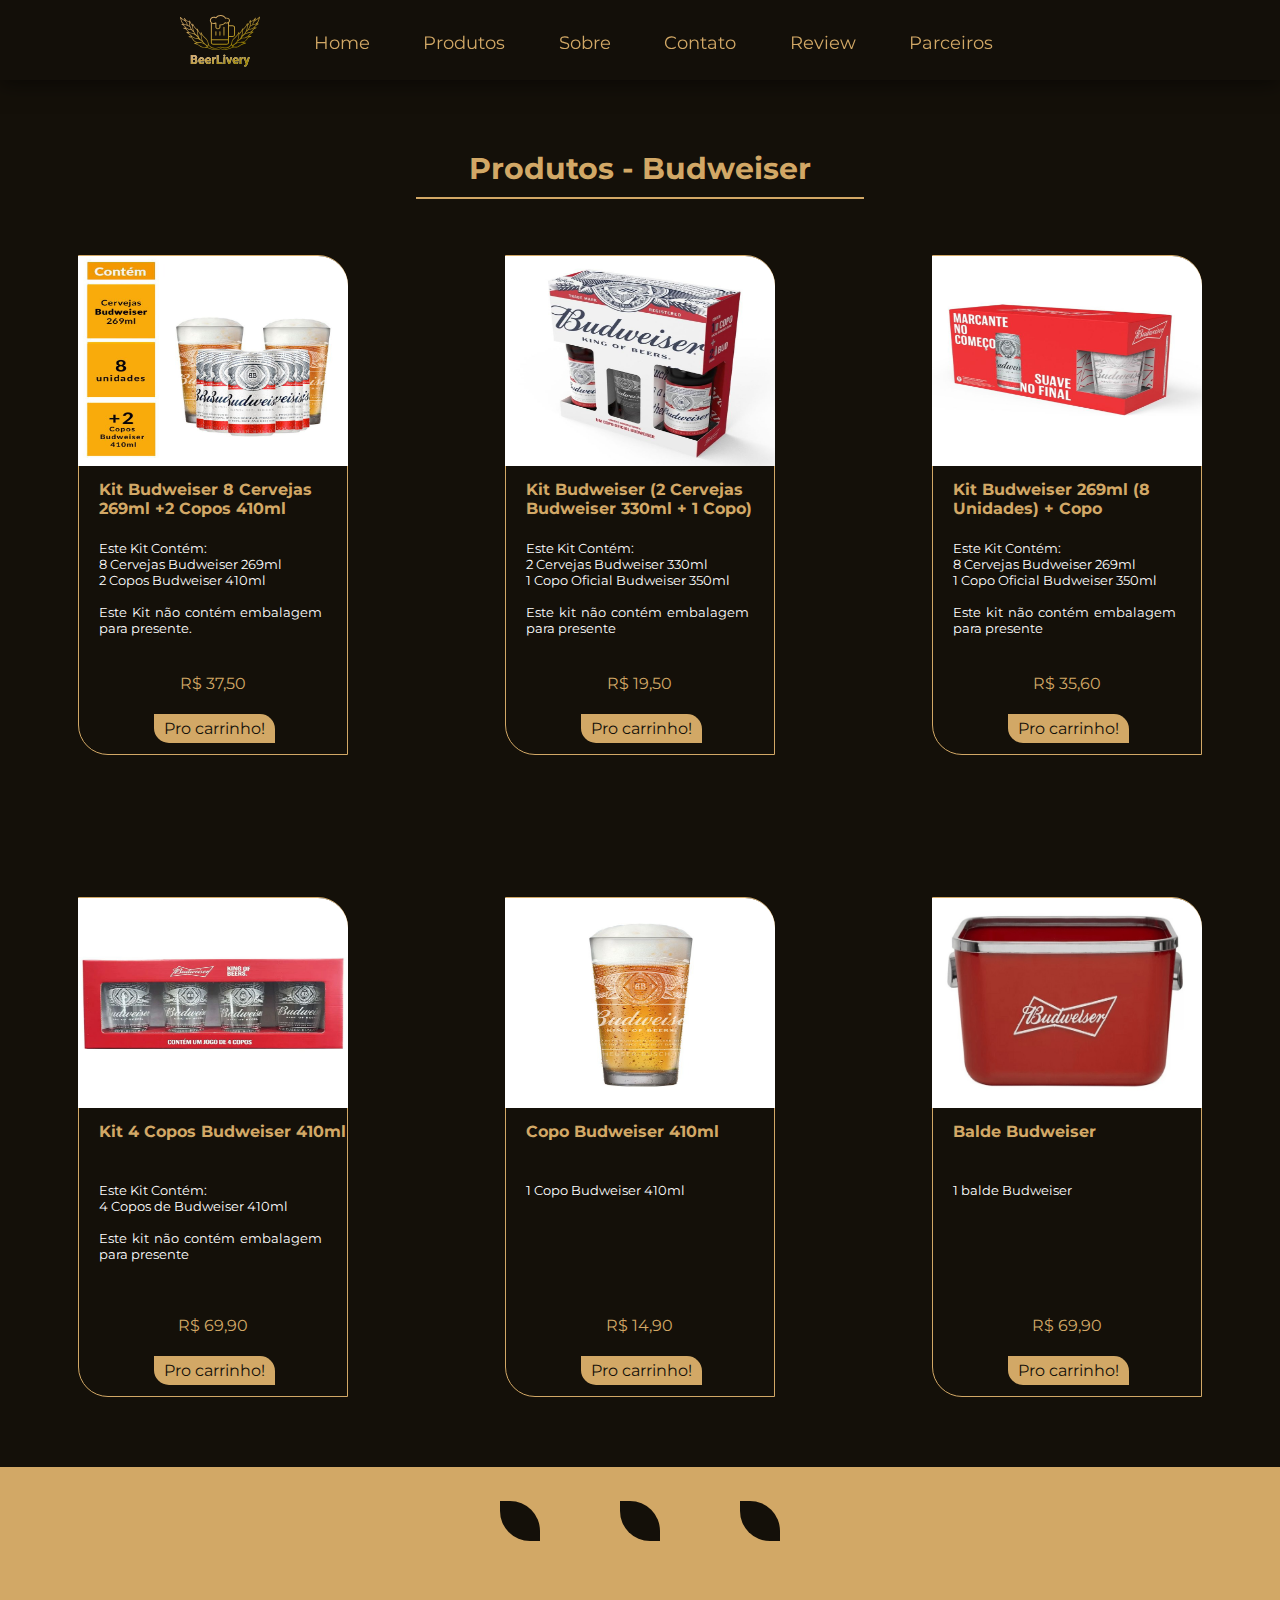
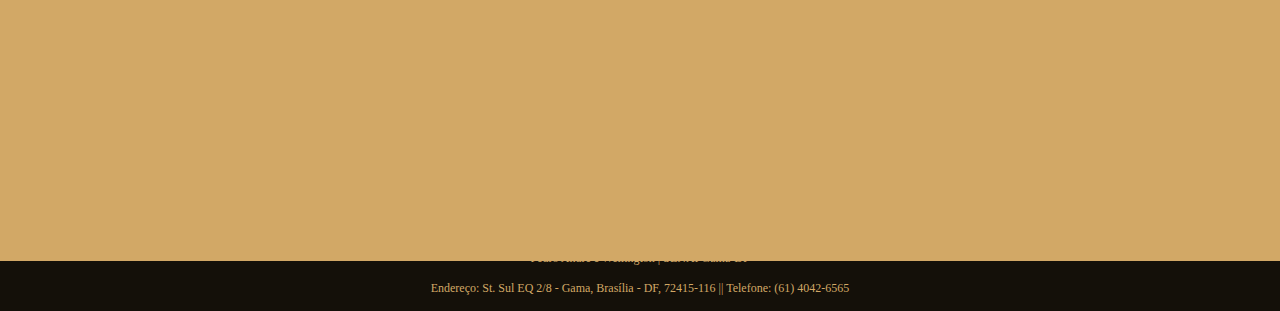
<file: pages/budweiser.html>
<!DOCTYPE html>
<html lang="en">

<head>
    <meta charset="UTF-8">
    <meta http-equiv="X-UA-Compatible" content="IE=edge">
    <meta name="viewport" content="width=device-width, initial-scale=1.0">
    <title>Produtos - Budweiser</title>

    <!--Link de icons-->
    <link rel="stylesheet" href="https://unicons.iconscout.com/release/v4.0.0/css/line.css">

    <!--CSS-->
    <link rel="stylesheet" href="css/style-pages.css">


    <link rel="stylesheet" href="https://unpkg.com/swiper/swiper-bundle.min.css" />

</head>

<!-- SCRIPT DA BARRA DE NAVEGAÇÃO -->
<script type="text/javascript" src="js/jquery.js"></script>
<script type="text/javascript">
    $(document).ready(function () {
        $(".nav-list li ul").hide();
        $(".nav-list li").hover(
            function () { $(this).children("ul").show(); },
            function () { $(this).children("ul").hide(); }
        );
    });
</script>

<body link="#D2A866" vlink="#D2A866" alink="#D2A866">

    <!--Navbar-->
    <header class="header">
        <div class="header-container">
            <ul class="nav-list">

                <li class="nav-item">
                    <a href="../index.html" class="nav-logo">
                        <img src="../assets/imagens/logo/logo.svg" style="width: 80px;">
                    </a>
                </li>

                <li class="nav-item">
                    <a href="../index.html" class="nav-link">Home</a>
                </li>

                <li class="nav-item">
                    <a href="tabela.html" class="nav-link">Produtos</a>
                    <ul class="nav-list2">

                        <li class="nav-item2">
                            <a href="colorado.html" class="nav-link2">Colorado
                        </li></a>

                        <li class="nav-item2">
                            <a href="hoegarden.html" class="nav-link2">Hoegaarden
                        </li></a>

                        <li class="nav-item2">
                            <a href="stella.html" class="nav-link2">Stella Artois
                        </li></a>

                        <li class="nav-item2">
                            <a href="budweiser.html" class="nav-link2">Budweiser
                        </li></a>

                        <li class="nav-item2">
                            <a href="tabela.html" class="nav-link2">Tabela de produtos
                        </li></a>
                    </ul>
                </li>

                <li class="nav-item">
                    <a href="sobre.html" class="nav-link">Sobre</a>
                </li>

                <li class="nav-item">
                    <a href="Contato.html" class="nav-link">Contato</a>
                </li>

                <li class="nav-item">
                    <a href="#review" class="nav-link">Review</a>
                </li>

                <li class="nav-item">
                    <a href="Parceiros.html" class="nav-link">Parceiros</a>
                </li>

                <li class="nav-item">
                    <a href="Formulario.html" class="nav-icon">
                        <i class="uil uil-user"></i>
                    </a>
                </li>

                <li class="nav-item">
                    <a href="carrinho.html" class="nav-icon">
                        <i class="uil uil-shopping-cart"></i>
                    </a>
                </li>
            </ul>
        </div>
    </header>


    <!--Produtos-->

    <h1 class="body-text">Produtos - Budweiser</h1>
    <center>
        <hr width="35%" size="2" color="#D2A866">
    </center>

    <br>
    <br>

    <!--Produtos - Cards-->
    <!--Cards-->
    <div class="card-container">

        <div class="card">
            <img src="../assets/imagens/bud1.jpeg">
            <h4>Kit Budweiser 8 Cervejas 269ml +2 Copos 410ml</h4>
            <p class="descricao">Este Kit Contém: <br>
                8 Cervejas Budweiser 269ml <br>
                2 Copos Budweiser 410ml <br> <br>

                Este Kit não contém embalagem para presente.</p>
            <p class="preco">R$ 37,50</p>
            <a href="carrinho.html" class="preco-btn">Pro carrinho!</a>
        </div>

        <div class="card">
            <img src="../assets/imagens/bud2.jpeg">
            <h4>Kit Budweiser (2 Cervejas Budweiser 330ml + 1 Copo)</h4>
            <p class="descricao">Este Kit Contém: <br>
                2 Cervejas Budweiser 330ml <br>
                1 Copo Oficial Budweiser 350ml <br> <br>
                Este kit não contém embalagem para presente</p>
            <p class="preco">R$ 19,50</p>
            <a href="carrinho.html" class="preco-btn">Pro carrinho!</a>
        </div>

        <div class="card">
            <img src="../assets/imagens/bud3.jpeg">
            <h4>Kit Budweiser 269ml (8 Unidades) + Copo</h4>
            <p class="descricao">Este Kit Contém: <br>
                8 Cervejas Budweiser 269ml <br>
                1 Copo Oficial Budweiser 350ml <br> <br>
                Este kit não contém embalagem para presente</p>
            <p class="preco">R$ 35,60</p>
            <a href="carrinho.html" class="preco-btn">Pro carrinho!</a>
        </div>

    </div>

    <br>
    <br>
    <br>
    <br>

    <div class="card-container2">

        <div class="card">
            <img src="../assets/imagens/bud4.jpeg">
            <h4>Kit 4 Copos Budweiser 410ml</h4>
            <p class="descricao">Este Kit Contém: <br>
                4 Copos de Budweiser 410ml <br> <br>
                Este kit não contém embalagem para presente</p>
            <p class="preco">R$ 69,90</p>
            <a href="carrinho.html" class="preco-btn">Pro carrinho!</a>
        </div>

        <div class="card">
            <img src="../assets/imagens/bud5.jpeg">
            <h4>Copo Budweiser 410ml</h4>
            <p class="descricao">1 Copo Budweiser 410ml <br></p>
            <p class="preco">R$ 14,90</p>
            <a href="carrinho.html" class="preco-btn">Pro carrinho!</a>
        </div>

        <div class="card">
            <img src="../assets/imagens/bud6.jpeg">
            <h4>Balde Budweiser</h4>
            <p class="descricao">1 balde Budweiser <br></p>
            <p class="preco">R$ 69,90</p>
            <a href="carrinho.html" class="preco-btn">Pro carrinho!</a>
        </div>

    </div>

    <br>
    <br>
    <br>
    <br>
    <br>
    <br>
    <br>
    <br>

    <!--Rodapé-->
    <div class="rodape-container">

        <div class="socials">

            <div class="social">
                <a href="https://pt-br.facebook.com/login/device-based/regular/login/" target="_blank">
                    <i class="uil uil-facebook-f"></i></a>
            </div>

            <div class="social">
                <a href="https://www.instagram.com/" target="_blank">
                    <i class="uil uil-instagram-alt"></i></a>
            </div>

            <div class="social">
                <label><a href="https://twitter.com/?logout=1638026736709" target="_blank">
                        <i class="uil uil-twitter"></i></label></a>
            </div>

        </div>

        <footer>Pedro André e Wellington | SENAI Gama-DF <br><br>

            Endereço: St. Sul EQ 2/8 - Gama, Brasília - DF, 72415-116 ||

            Telefone: (61) 4042-6565 <br> <br>

        </footer>
    </div>
</body>
</file>
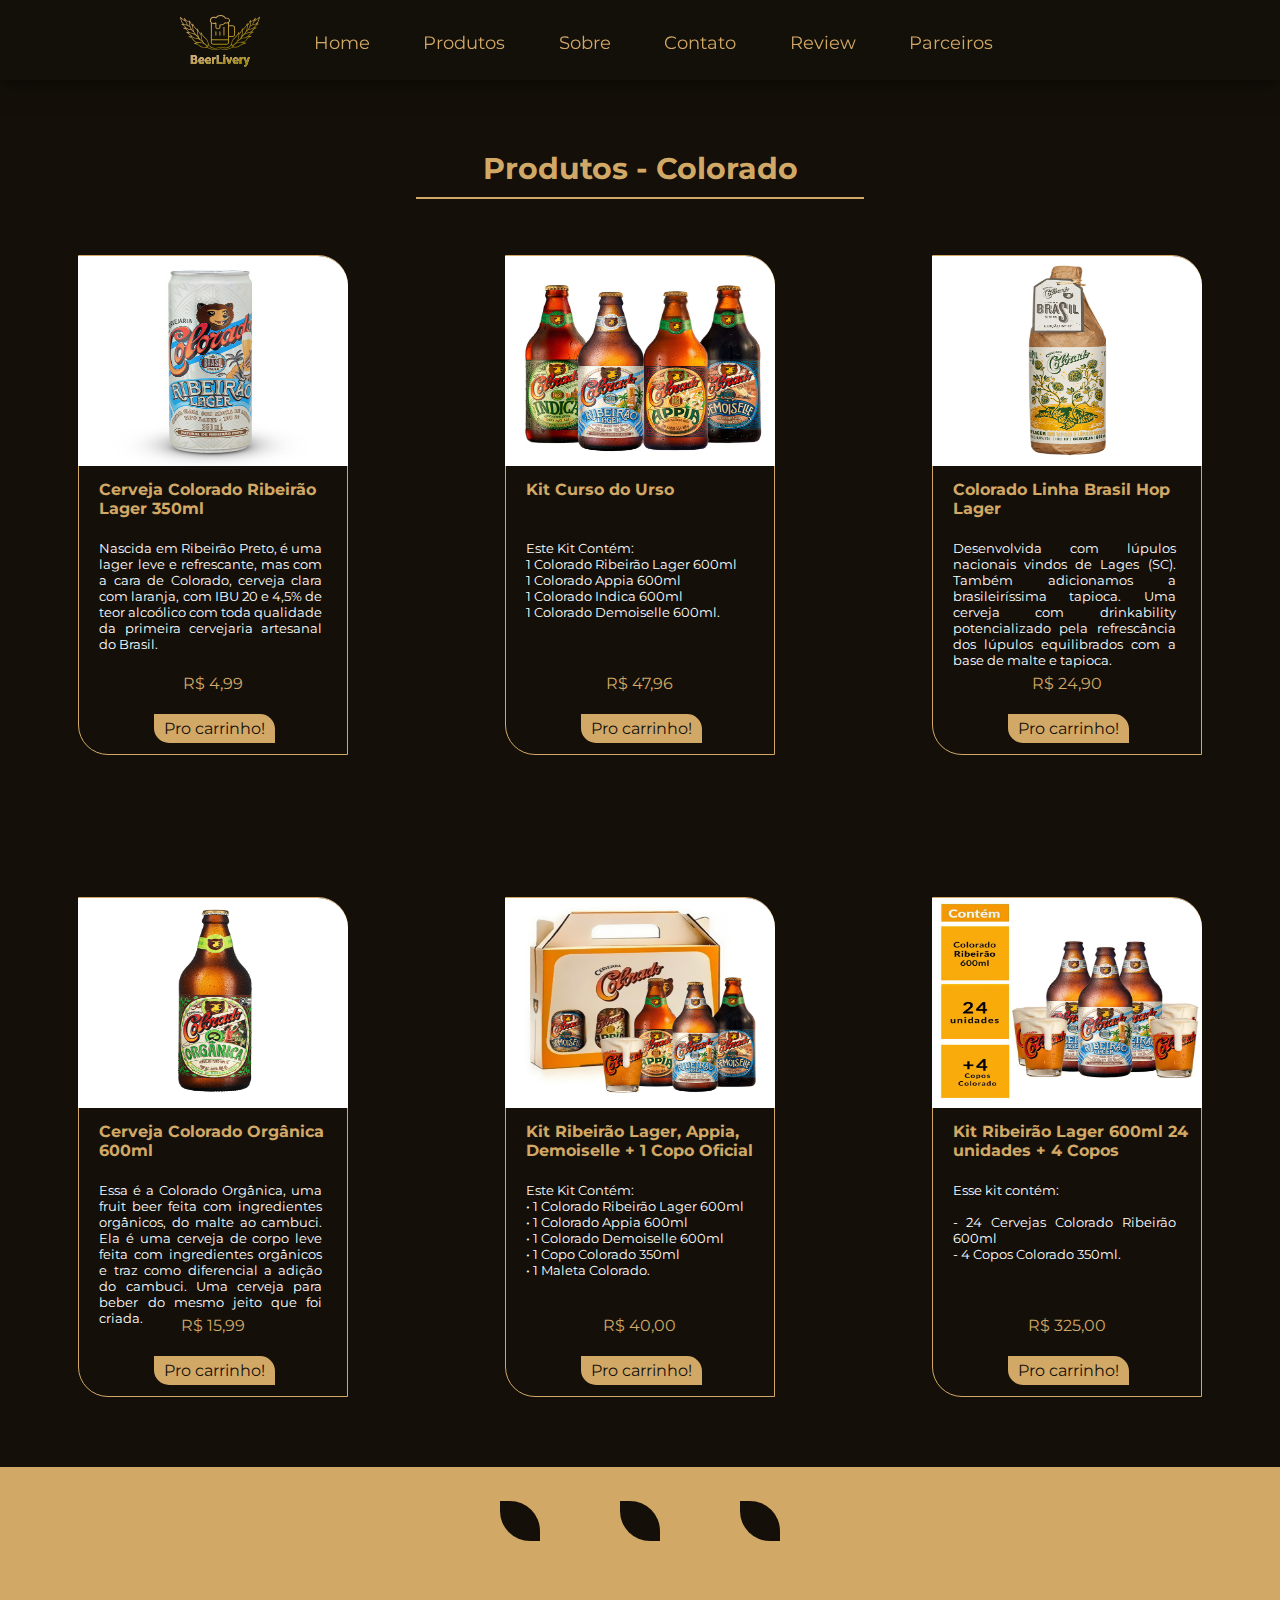
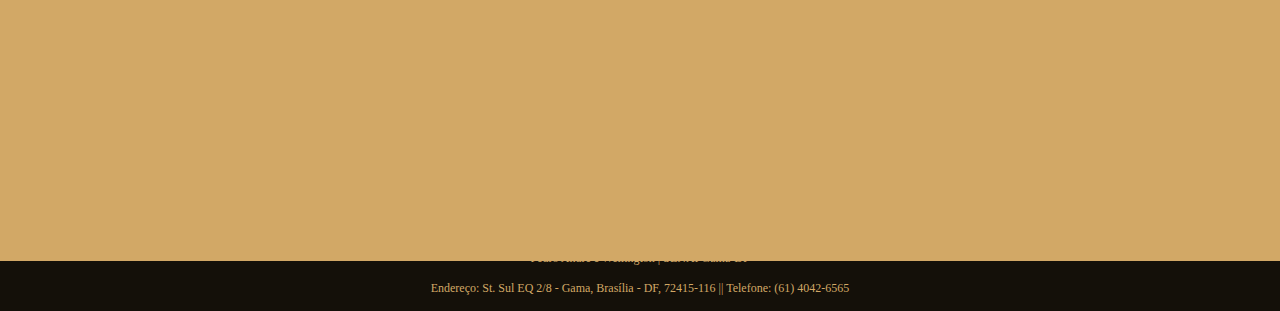
<file: pages/colorado.html>
<!DOCTYPE html>
<html lang="en">

<head>
    <meta charset="UTF-8">
    <meta http-equiv="X-UA-Compatible" content="IE=edge">
    <meta name="viewport" content="width=device-width, initial-scale=1.0">
    <title>Produtos - Colorado</title>

    <!--Link de icons-->
    <link rel="stylesheet" href="https://unicons.iconscout.com/release/v4.0.0/css/line.css">

    <!--CSS-->
    <link rel="stylesheet" href="css/style-pages.css">


    <link rel="stylesheet" href="https://unpkg.com/swiper/swiper-bundle.min.css" />

</head>

<!-- SCRIPT DA BARRA DE NAVEGAÇÃO -->
<script type="text/javascript" src="js/jquery.js"></script>
<script type="text/javascript">
    $(document).ready(function () {
        $(".nav-list li ul").hide();
        $(".nav-list li").hover(
            function () { $(this).children("ul").show(); },
            function () { $(this).children("ul").hide(); }
        );
    });
</script>

<body link="#D2A866" vlink="#D2A866" alink="#D2A866">

    <!--Navbar-->
    <header class="header">
        <div class="header-container">
            <ul class="nav-list">

                <li class="nav-item">
                    <a href="../index.html" class="nav-logo">
                        <img src="../assets//imagens/logo/logo.svg" style="width: 80px;">
                    </a>
                </li>

                <li class="nav-item">
                    <a href="../index.html" class="nav-link">Home</a>
                </li>

                <li class="nav-item">
                    <a href="tabela.html" class="nav-link">Produtos</a>
                    <ul class="nav-list2">

                        <li class="nav-item2">
                            <a href="colorado.html" class="nav-link2">Colorado
                        </li></a>

                        <li class="nav-item2">
                            <a href="hoegarden.html" class="nav-link2">Hoegaarden
                        </li></a>

                        <li class="nav-item2">
                            <a href="stella.html" class="nav-link2">Stella Artois
                        </li></a>

                        <li class="nav-item2">
                            <a href="budweiser.html" class="nav-link2">Budweiser
                        </li></a>

                        <li class="nav-item2">
                            <a href="tabela.html" class="nav-link2">Tabela de produtos
                        </li></a>
                    </ul>
                </li>

                <li class="nav-item">
                    <a href="sobre.html" class="nav-link">Sobre</a>
                </li>

                <li class="nav-item">
                    <a href="Contato.html" class="nav-link">Contato</a>
                </li>

                <li class="nav-item">
                    <a href="#review" class="nav-link">Review</a>
                </li>

                <li class="nav-item">
                    <a href="Parceiros.html" class="nav-link">Parceiros</a>
                </li>

                <li class="nav-item">
                    <a href="Formulario.html" class="nav-icon">
                        <i class="uil uil-user"></i>
                    </a>
                </li>

                <li class="nav-item">
                    <a href="carrinho.html" class="nav-icon">
                        <i class="uil uil-shopping-cart"></i>
                    </a>
                </li>
            </ul>
        </div>
    </header>


    <!--Produtos-->

    <h1 class="body-text">Produtos - Colorado</h1>
    <center>
        <hr width="35%" size="2" color="#D2A866">
    </center>

    <br>
    <br>

    <!--Produtos - Cards-->
    <!--Cards-->
    <div class="card-container">

        <div class="card">
            <img src="../assets//imagens/col1.jpg">
            <h4>Cerveja Colorado Ribeirão Lager 350ml</h4>
            <p class="descricao">Nascida em Ribeirão Preto, é uma lager leve e refrescante, mas com a cara de Colorado,
                cerveja clara com laranja, com IBU 20 e 4,5% de teor alcoólico com toda qualidade da primeira cervejaria
                artesanal do Brasil.</p>
            <p class="preco">R$ 4,99</p>
            <a href="carrinho.html" class="preco-btn">Pro carrinho!</a>
        </div>

        <div class="card">
            <img src="../assets//imagens/col2.jpg">
            <h4>Kit Curso do Urso</h4>
            <p class="descricao">Este Kit Contém: <br>
                1 Colorado Ribeirão Lager 600ml <br>
                1 Colorado Appia 600ml <br>
                1 Colorado Indica 600ml <br>
                1 Colorado Demoiselle 600ml.</p>
            <p class="preco">R$ 47,96</p>
            <a href="carrinho.html" class="preco-btn">Pro carrinho!</a>
        </div>

        <div class="card">
            <img src="../assets//imagens/col3.jpg">
            <h4>Colorado Linha Brasil Hop Lager</h4>
            <p class="descricao">Desenvolvida com lúpulos nacionais vindos de Lages (SC). Também adicionamos a
                brasileiríssima tapioca. Uma cerveja com drinkability potencializado pela refrescância dos lúpulos
                equilibrados com a base de malte e tapioca.</p>
            <p class="preco">R$ 24,90</p>
            <a href="carrinho.html" class="preco-btn">Pro carrinho!</a>
        </div>

    </div>

    <br>
    <br>
    <br>
    <br>

    <div class="card-container2">

        <div class="card">
            <img src="../assets//imagens/col4.jpg">
            <h4>Cerveja Colorado Orgânica 600ml</h4>
            <p class="descricao">Essa é a Colorado Orgânica, uma fruit beer feita com ingredientes orgânicos, do malte
                ao cambuci. Ela é uma cerveja de corpo leve feita com ingredientes orgânicos e traz como diferencial a
                adição do cambuci. Uma cerveja para beber do mesmo jeito que foi criada.</p>
            <p class="preco">R$ 15,99</p>
            <a href="carrinho.html" class="preco-btn">Pro carrinho!</a>
        </div>

        <div class="card">
            <img src="../assets//imagens/col5.jpg">
            <h4>Kit Ribeirão Lager, Appia, Demoiselle + 1 Copo Oficial</h4>
            <p class="descricao">Este Kit Contém: <br>
                • 1 Colorado Ribeirão Lager 600ml <br>
                • 1 Colorado Appia 600ml <br>
                • 1 Colorado Demoiselle 600ml <br>
                • 1 Copo Colorado 350ml <br>
                • 1 Maleta Colorado.</p>
            <p class="preco">R$ 40,00</p>
            <a href="carrinho.html" class="preco-btn">Pro carrinho!</a>
        </div>

        <div class="card">
            <img src="../assets//imagens/col6.jpg">
            <h4>Kit Ribeirão Lager 600ml 24 unidades + 4 Copos</h4>
            <p class="descricao">Esse kit contém: <br><br>
                - 24 Cervejas Colorado Ribeirão 600ml <br>
                - 4 Copos Colorado 350ml.</p>
            <p class="preco">R$ 325,00</p>
            <a href="carrinho.html" class="preco-btn">Pro carrinho!</a>
        </div>

    </div>

    <br>
    <br>
    <br>
    <br>
    <br>
    <br>
    <br>
    <br>

    <!--Rodapé-->
    <div class="rodape-container">

        <div class="socials">

            <div class="social">
                <a href="https://pt-br.facebook.com/login/device-based/regular/login/" target="_blank">
                    <i class="uil uil-facebook-f"></i></a>
            </div>

            <div class="social">
                <a href="https://www.instagram.com/" target="_blank">
                    <i class="uil uil-instagram-alt"></i></a>
            </div>

            <div class="social">
                <label><a href="https://twitter.com/?logout=1638026736709" target="_blank">
                        <i class="uil uil-twitter"></i></label></a>
            </div>

        </div>

        <footer>Pedro André e Wellington | SENAI Gama-DF <br><br>

            Endereço: St. Sul EQ 2/8 - Gama, Brasília - DF, 72415-116 ||

            Telefone: (61) 4042-6565 <br> <br>

        </footer>
    </div>
</body>
</file>
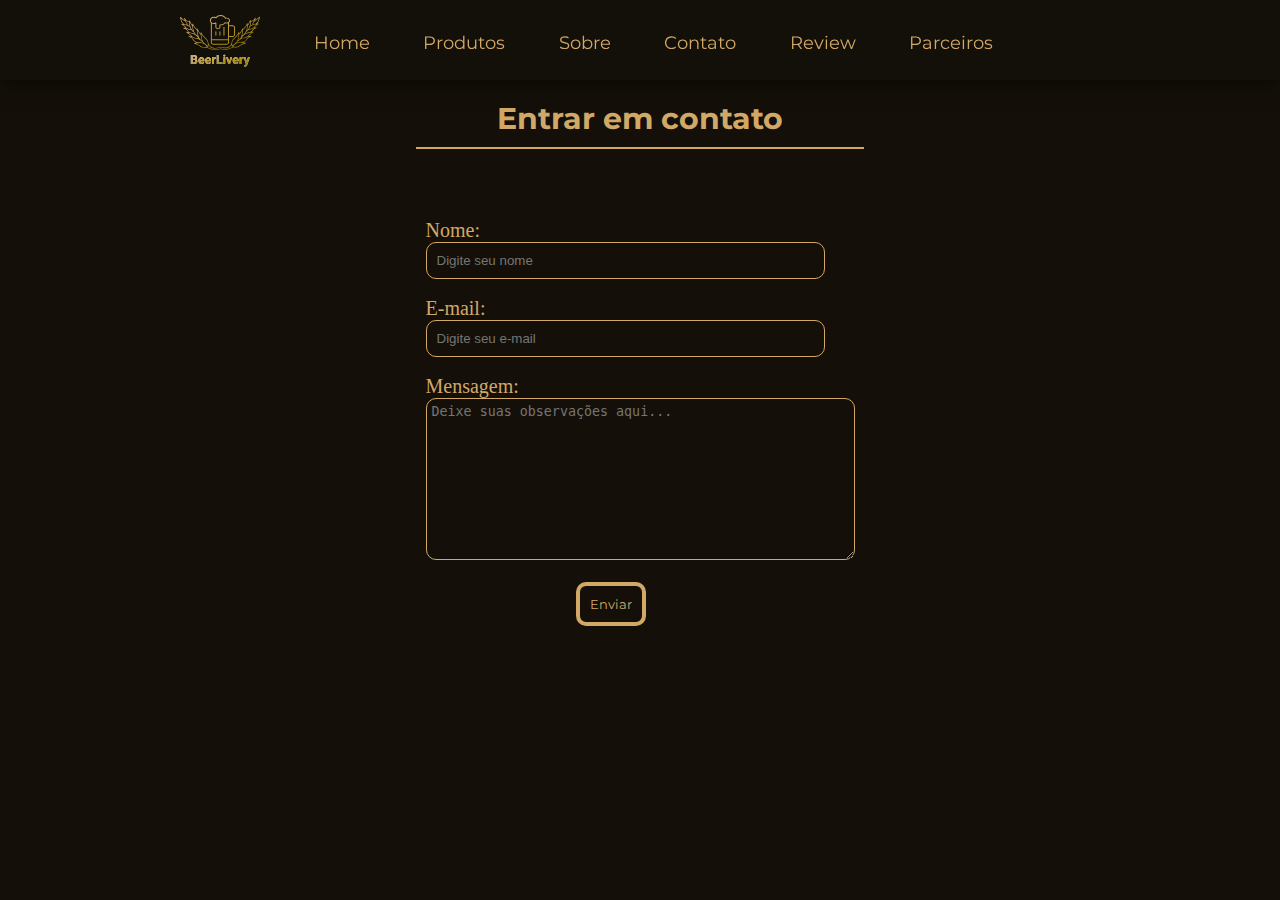
<file: pages/Contato.html>
<!DOCTYPE html>
<html lang="en">

<head>
    <meta charset="UTF-8">
    <meta http-equiv="X-UA-Compatible" content="IE=edge">
    <meta name="viewport" content="width=device-width, initial-scale=1.0">
    <title>Contato</title>

    <!--Link de icons-->
    <link rel="stylesheet" href="https://unicons.iconscout.com/release/v4.0.0/css/line.css">
    <link rel="stylesheet" type="text/css" href="assetsWelig/css/contato.css">
</head>

<!-- SCRIPT DA BARRA DE NAVEGAÇÃO -->
<script type="text/javascript" src="js/jquery.js"></script>
<script type="text/javascript">
    $(document).ready(function () {
        $(".nav-list li ul").hide();
        $(".nav-list li").hover(
            function () { $(this).children("ul").show(); },
            function () { $(this).children("ul").hide(); }
        );
    });
</script>

<body link="#D2A866" vlink="#D2A866" alink="#D2A866">

    <body>
        <!--Navbar-->
        <header class="header">
            <div class="header-container">
                <ul class="nav-list">

                    <li class="nav-item">
                        <a href="../index.html" class="nav-logo">
                            <img src="../assets/imagens/logo/logo.svg" style="width: 80px;">
                        </a>
                    </li>

                    <li class="nav-item">
                        <a href="../index.html" class="nav-link">Home</a>
                    </li>

                    <li class="nav-item">
                        <a href="tabela.html" class="nav-link">Produtos</a>
                        <ul class="nav-list2">

                            <li class="nav-item2">
                                <a href="colorado.html" class="nav-link2">Colorado
                            </li></a>

                            <li class="nav-item2">
                                <a href="hoegarden.html" class="nav-link2">Hoegaarden
                            </li></a>

                            <li class="nav-item2">
                                <a href="stella.html" class="nav-link2">Stella Artois
                            </li></a>

                            <li class="nav-item2">
                                <a href="budweiser.html" class="nav-link2">Budweiser
                            </li></a>

                            <li class="nav-item2">
                                <a href="tabela.html" class="nav-link2">Tabela de produtos
                            </li></a>
                        </ul>
                    </li>

                    <li class="nav-item">
                        <a href="sobre.html" class="nav-link">Sobre</a>
                    </li>

                    <li class="nav-item">
                        <a href="Contato.html" class="nav-link">Contato</a>
                    </li>

                    <li class="nav-item">
                        <a href="#review" class="nav-link">Review</a>
                    </li>

                    <li class="nav-item">
                        <a href="Parceiros.html" class="nav-link">Parceiros</a>
                    </li>

                    <li class="nav-item">
                        <a href="Formulario.html" class="nav-icon">
                            <i class="uil uil-user"></i>
                        </a>
                    </li>

                    <li class="nav-item">
                        <a href="carrinho.html" class="nav-icon">
                            <i class="uil uil-shopping-cart"></i>
                        </a>
                    </li>
                </ul>
            </div>
        </header>


        <h1 class="body-text">Entrar em contato</h1>
        <center>
            <hr width="35%" size="2" color="#D2A866">
        </center>

        <div class="caixa">

            <div class="caixa-content">
                <form name="contato">
                    <p>Nome:</p>
                    <input type="text" name="tnome" size="45" maxlength="50" placeholder="Digite seu nome" value=""
                        id="nome"><br><br>

                    <p>E-mail:</p>
                    <input type="email" name="temail" size="45" maxlength="50" placeholder="Digite seu e-mail" value=""
                        id="email"><br><br>

                    <p>Mensagem:</p>
                    <textarea name="" id="mensagem" cols="50" rows="10"
                        placeholder="Deixe suas observações aqui..."></textarea>
                    <br><br>
                    <input type="button" name="btenvia" value="Enviar" class="btnenvia" onclick="enviar()">
                </form>
            </div>

        </div>

        <!--Script-->
        <script type="text/javascript">
            function enviar() {

                var erro = false;
                if (document.getElementById("nome").value === '') {
                    alert('Favor preencher o campo Nome')
                    erro = true
                }

                if (document.getElementById("email").value === '') {
                    alert('Favor preencher o campo Email')
                    erro = true
                }

                if (document.getElementById("mensagem").value === '') {
                    alert('Favor preencher o campo Mensagem')
                    erro = true
                }

                document.getElementById("nome").value = ''
                document.getElementById("email").value = ''
                document.getElementById("mensagem").value = ''
                if (!erro) {
                    alert('Obrigado por entrar em contato')
                } else {
                    alert('Favor preencher o campos informados!')
                }


            }
        </script>
    </body>

</html>
</file>
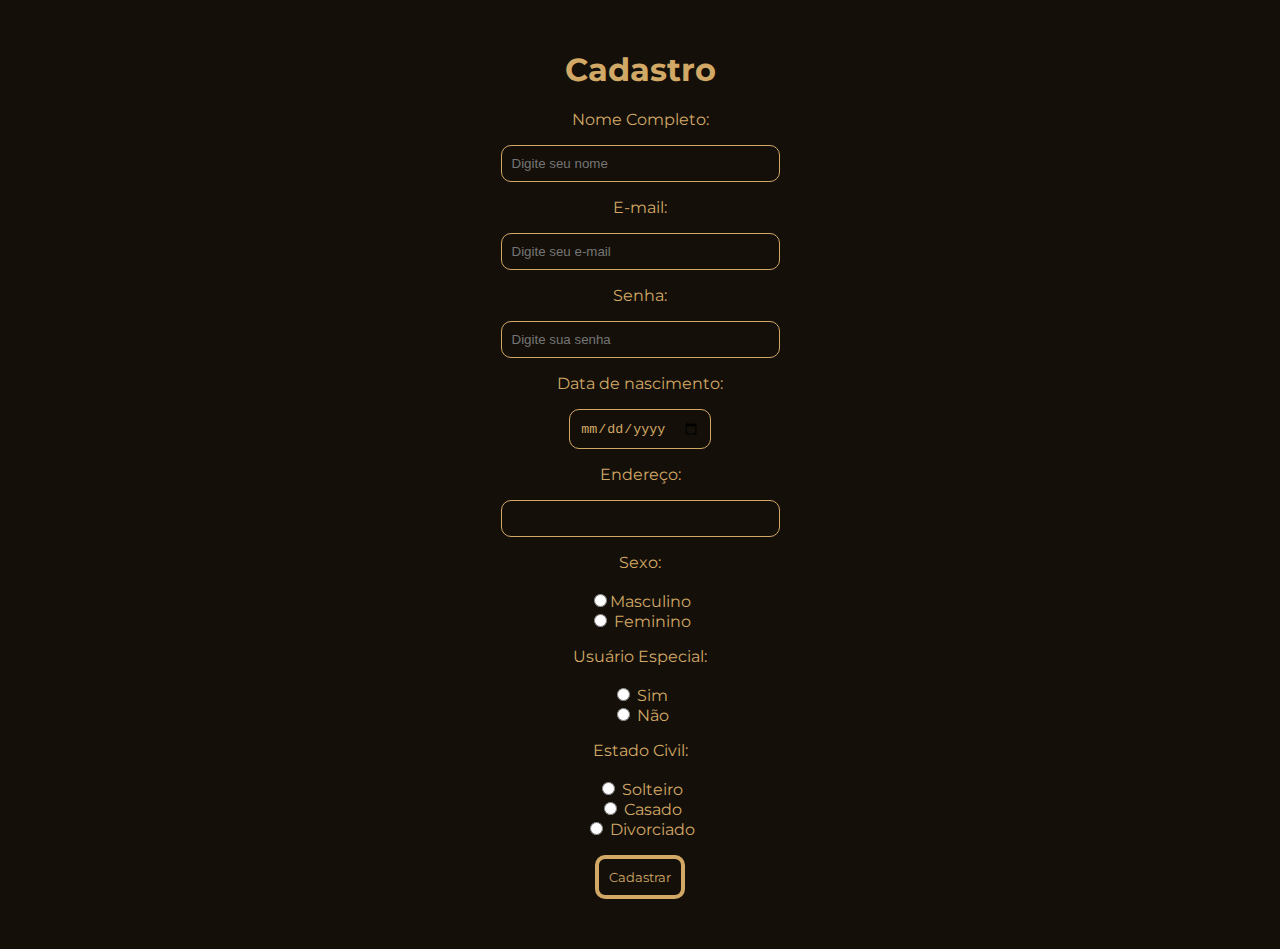
<file: pages/Formulario.html>
<!DOCTYPE html>
<html lang="en">

<head>
    <meta charset="UTF-8">
    <meta http-equiv="X-UA-Compatible" content="IE=edge">
    <meta name="viewport" content="width=device-width, initial-scale=1.0">
    <title>Formulário</title>
    <link rel="stylesheet" type="text/css" href="assetsWelig/css/formulario.css">
</head>

<body>
    <h1>Cadastro</h1>

    <form name="cadastro" method="post" enctype="text/plain">
        <p>Nome Completo:</p>
        <input type="text" class="a" name="tnome" size="30" maxlength="50" placeholder="Digite seu nome">

        <p>E-mail:</p>
        <input type="email" class="a" name="temail" size="30" maxlength="30" placeholder="Digite seu e-mail"
            value=""><br>

        <p>Senha:</p>
        <input type="password" class="a" name="tsenha" size="30" maxlength="15" placeholder="Digite sua senha"
            value=""><br>

        <p>Data de nascimento:</p>
        <input type="date" class="a" name="tnasc"><br>

        <p>Endereço:</p>
        <input type="text" class="a" name="tendereco" size="30" maxlength="35" placeholder="" value=""><br>

        <p>Sexo: <br> <br>
            <input type="radio" class="a" name="tsexo" value="m">Masculino
            <br>
            <input type="radio" class="a" name="tsexo" value="f"> Feminino<br>
        </p>

        <p>Usuário Especial: <br> <br>
            <input type="radio" class="a" name="tusuario" value="sim"> Sim<br>
            <input type="radio" class="a" name="tusuario" value="nao"> Não<br>
        </p>

        <p>Estado Civil: <br> <br>
            <input type="radio" class="a" name="tcivil" value="s"> Solteiro<br>
            <input type="radio" class="a" name="tcivil" value="c"> Casado<br>
            <input type="radio" class="a" name="tcivil" value="d"> Divorciado
        </p>


        <input type="submit" value="Cadastrar" class="cadastro-btn" onclick="validar();">

    </form>


    <!--Script para validação de campos começa-->
    <script type="text/javascript">

        function validar() {
            if (document.cadastro.tnome.value == "") {
                window.alert("Preencha o campo Nome!");
                document.cadastro.tnome.focus();
                return false;
            }
            if (document.cadastro.temail.value == "") {
                window.alert("Você deve preencher o campo de E-mail!");
                document.cadastro.tnome.focus();
                return false;
            }
            if (document.cadastro.tnome.value != "") {
                window.open("index.html");
            }
        }


    </script>

    <!--Script para validação de campos encerra-->
</body>

</html>
</file>
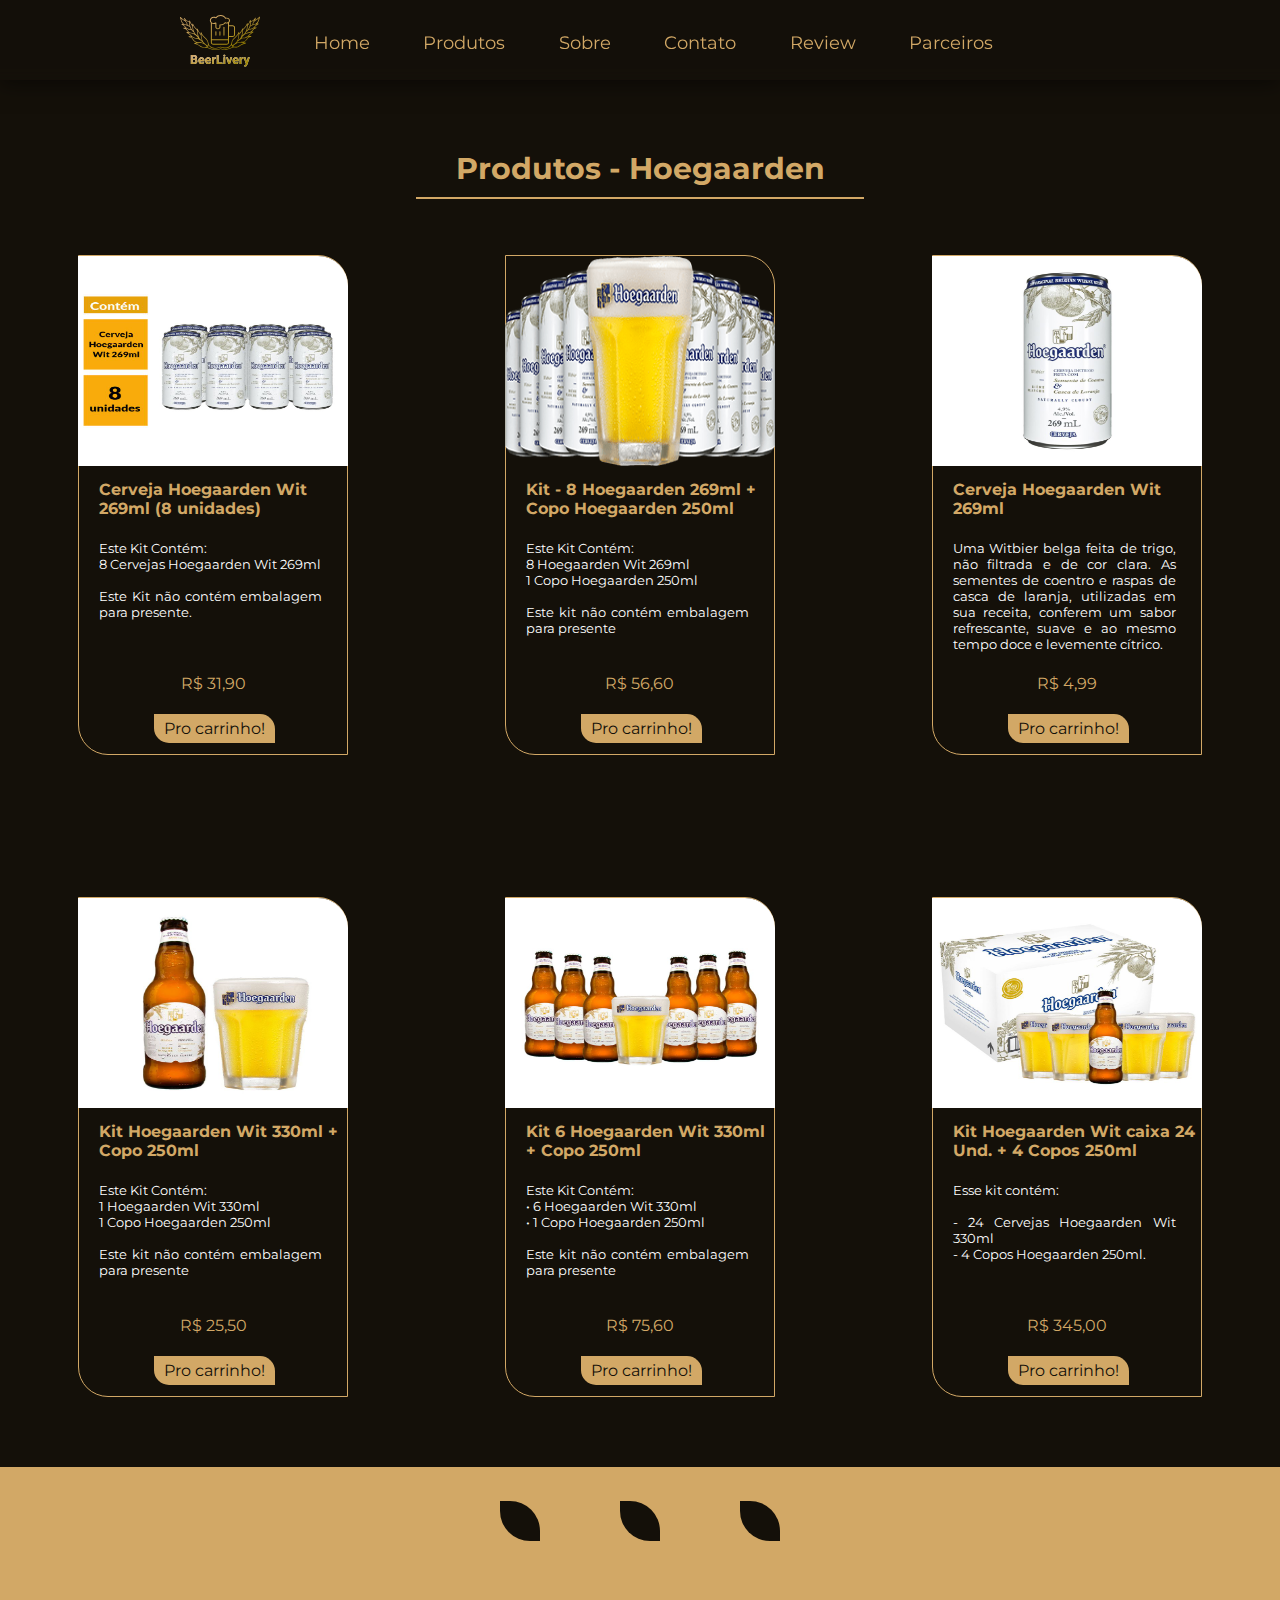
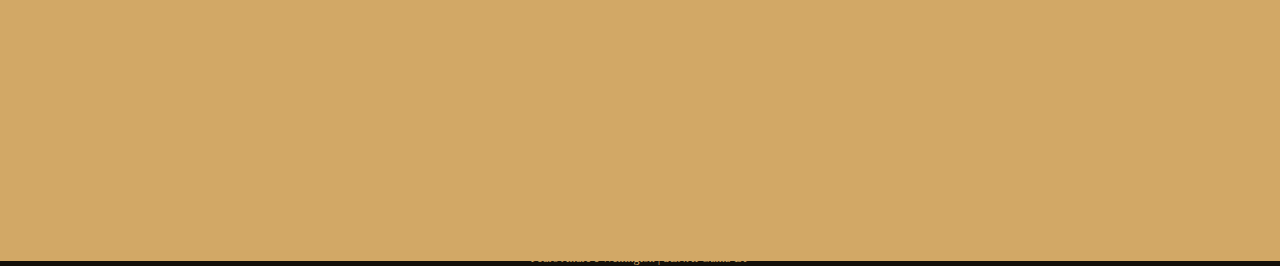
<file: pages/hoegarden.html>
<!DOCTYPE html>
<html lang="en">

<head>
    <meta charset="UTF-8">
    <meta http-equiv="X-UA-Compatible" content="IE=edge">
    <meta name="viewport" content="width=device-width, initial-scale=1.0">
    <title>Produtos - Hoegaarden</title>

    <!--Link de icons-->
    <link rel="stylesheet" href="https://unicons.iconscout.com/release/v4.0.0/css/line.css">

    <!--CSS-->
    <link rel="stylesheet" href="css/style-pages.css">


    <link rel="stylesheet" href="https://unpkg.com/swiper/swiper-bundle.min.css" />

</head>

<!-- SCRIPT DA BARRA DE NAVEGAÇÃO -->
<script type="text/javascript" src="js/jquery.js"></script>
<script type="text/javascript">
    $(document).ready(function () {
        $(".nav-list li ul").hide();
        $(".nav-list li").hover(
            function () { $(this).children("ul").show(); },
            function () { $(this).children("ul").hide(); }
        );
    });
</script>

<body link="#D2A866" vlink="#D2A866" alink="#D2A866">

    <!--Navbar-->
    <header class="header">
        <div class="header-container">
            <ul class="nav-list">

                <li class="nav-item">
                    <a href="../index.html" class="nav-logo">
                        <img src="../assets//imagens/logo/logo.svg" style="width: 80px;">
                    </a>
                </li>

                <li class="nav-item">
                    <a href="../index.html" class="nav-link">Home</a>
                </li>

                <li class="nav-item">
                    <a href="tabela.html" class="nav-link">Produtos</a>
                    <ul class="nav-list2">

                        <li class="nav-item2">
                            <a href="colorado.html" class="nav-link2">Colorado
                        </li></a>

                        <li class="nav-item2">
                            <a href="hoegarden.html" class="nav-link2">Hoegaarden
                        </li></a>

                        <li class="nav-item2">
                            <a href="stella.html" class="nav-link2">Stella Artois
                        </li></a>

                        <li class="nav-item2">
                            <a href="budweiser.html" class="nav-link2">Budweiser
                        </li></a>

                        <li class="nav-item2">
                            <a href="tabela.html" class="nav-link2">Tabela de produtos
                        </li></a>
                    </ul>
                </li>

                <li class="nav-item">
                    <a href="sobre.html" class="nav-link">Sobre</a>
                </li>

                <li class="nav-item">
                    <a href="Contato.html" class="nav-link">Contato</a>
                </li>

                <li class="nav-item">
                    <a href="#review" class="nav-link">Review</a>
                </li>

                <li class="nav-item">
                    <a href="Parceiros.html" class="nav-link">Parceiros</a>
                </li>

                <li class="nav-item">
                    <a href="Formulario.html" class="nav-icon">
                        <i class="uil uil-user"></i>
                    </a>
                </li>

                <li class="nav-item">
                    <a href="carrinho.html" class="nav-icon">
                        <i class="uil uil-shopping-cart"></i>
                    </a>
                </li>
            </ul>
        </div>
    </header>


    <!--Produtos-->

    <h1 class="body-text">Produtos - Hoegaarden</h1>
    <center>
        <hr width="35%" size="2" color="#D2A866">
    </center>

    <br>
    <br>

    <!--Produtos - Cards-->
    <!--Cards-->
    <div class="card-container">

        <div class="card">
            <img src="../assets//imagens/hoe1.jpg">
            <h4>Cerveja Hoegaarden Wit 269ml (8 unidades)</h4>
            <p class="descricao">Este Kit Contém: <br>
                8 Cervejas Hoegaarden Wit 269ml <br> <br>

                Este Kit não contém embalagem para presente.</p>
            <p class="preco">R$ 31,90</p>
            <a href="carrinho.html" class="preco-btn">Pro carrinho!</a>
        </div>

        <div class="card">
            <img src="../assets//imagens/hoe2.jpg">
            <h4>Kit - 8 Hoegaarden 269ml + Copo Hoegaarden 250ml</h4>
            <p class="descricao">Este Kit Contém: <br>
                8 Hoegaarden Wit 269ml <br>
                1 Copo Hoegaarden 250ml <br> <br>
                Este kit não contém embalagem para presente</p>
            <p class="preco">R$ 56,60</p>
            <a href="carrinho.html" class="preco-btn">Pro carrinho!</a>
        </div>

        <div class="card">
            <img src="../assets//imagens/hoe3.jpg">
            <h4>Cerveja Hoegaarden Wit 269ml</h4>
            <p class="descricao">Uma Witbier belga feita de trigo, não filtrada e de cor clara.
                As sementes de coentro e raspas de casca de laranja, utilizadas em sua receita, conferem um sabor
                refrescante, suave e ao mesmo tempo doce e levemente cítrico.</p>
            <p class="preco">R$ 4,99</p>
            <a href="carrinho.html" class="preco-btn">Pro carrinho!</a>
        </div>

    </div>

    <br>
    <br>
    <br>
    <br>

    <div class="card-container2">

        <div class="card">
            <img src="../assets//imagens/hoe4.jpg">
            <h4>Kit Hoegaarden Wit 330ml + Copo 250ml</h4>
            <p class="descricao">Este Kit Contém: <br>
                1 Hoegaarden Wit 330ml <br>
                1 Copo Hoegaarden 250ml <br> <br>
                Este kit não contém embalagem para presente</p>
            <p class="preco">R$ 25,50</p>
            <a href="carrinho.html" class="preco-btn">Pro carrinho!</a>
        </div>

        <div class="card">
            <img src="../assets//imagens/hoe5.jpg">
            <h4>Kit 6 Hoegaarden Wit 330ml + Copo 250ml</h4>
            <p class="descricao">Este Kit Contém: <br>
                • 6 Hoegaarden Wit 330ml <br>
                • 1 Copo Hoegaarden 250ml <br> <br>
                Este kit não contém embalagem para presente</p>
            <p class="preco">R$ 75,60</p>
            <a href="carrinho.html" class="preco-btn">Pro carrinho!</a>
        </div>

        <div class="card">
            <img src="../assets//imagens/hoe6.jpg">
            <h4>Kit Hoegaarden Wit caixa 24 Und. + 4 Copos 250ml</h4>
            <p class="descricao">Esse kit contém: <br><br>
                - 24 Cervejas Hoegaarden Wit 330ml <br>
                - 4 Copos Hoegaarden 250ml.</p>
            <p class="preco">R$ 345,00</p>
            <a href="carrinho.html" class="preco-btn">Pro carrinho!</a>
        </div>

    </div>

    <br>
    <br>
    <br>
    <br>
    <br>
    <br>
    <br>
    <br>

    <!--Rodapé-->
    <div class="rodape-container">

        <div class="socials">

            <div class="social">
                <a href="https://pt-br.facebook.com/login/device-based/regular/login/" target="_blank">
                    <i class="uil uil-facebook-f"></i></a>
            </div>

            <div class="social">
                <a href="https://www.instagram.com/" target="_blank">
                    <i class="uil uil-instagram-alt"></i></a>
            </div>

            <div class="social">
                <label><a href="https://twitter.com/?logout=1638026736709" target="_blank">
                        <i class="uil uil-twitter"></i></label></a>
            </div>

        </div>

        <footer>Pedro André e Wellington | SENAI Gama-DF</footer>
    </div>
</file>
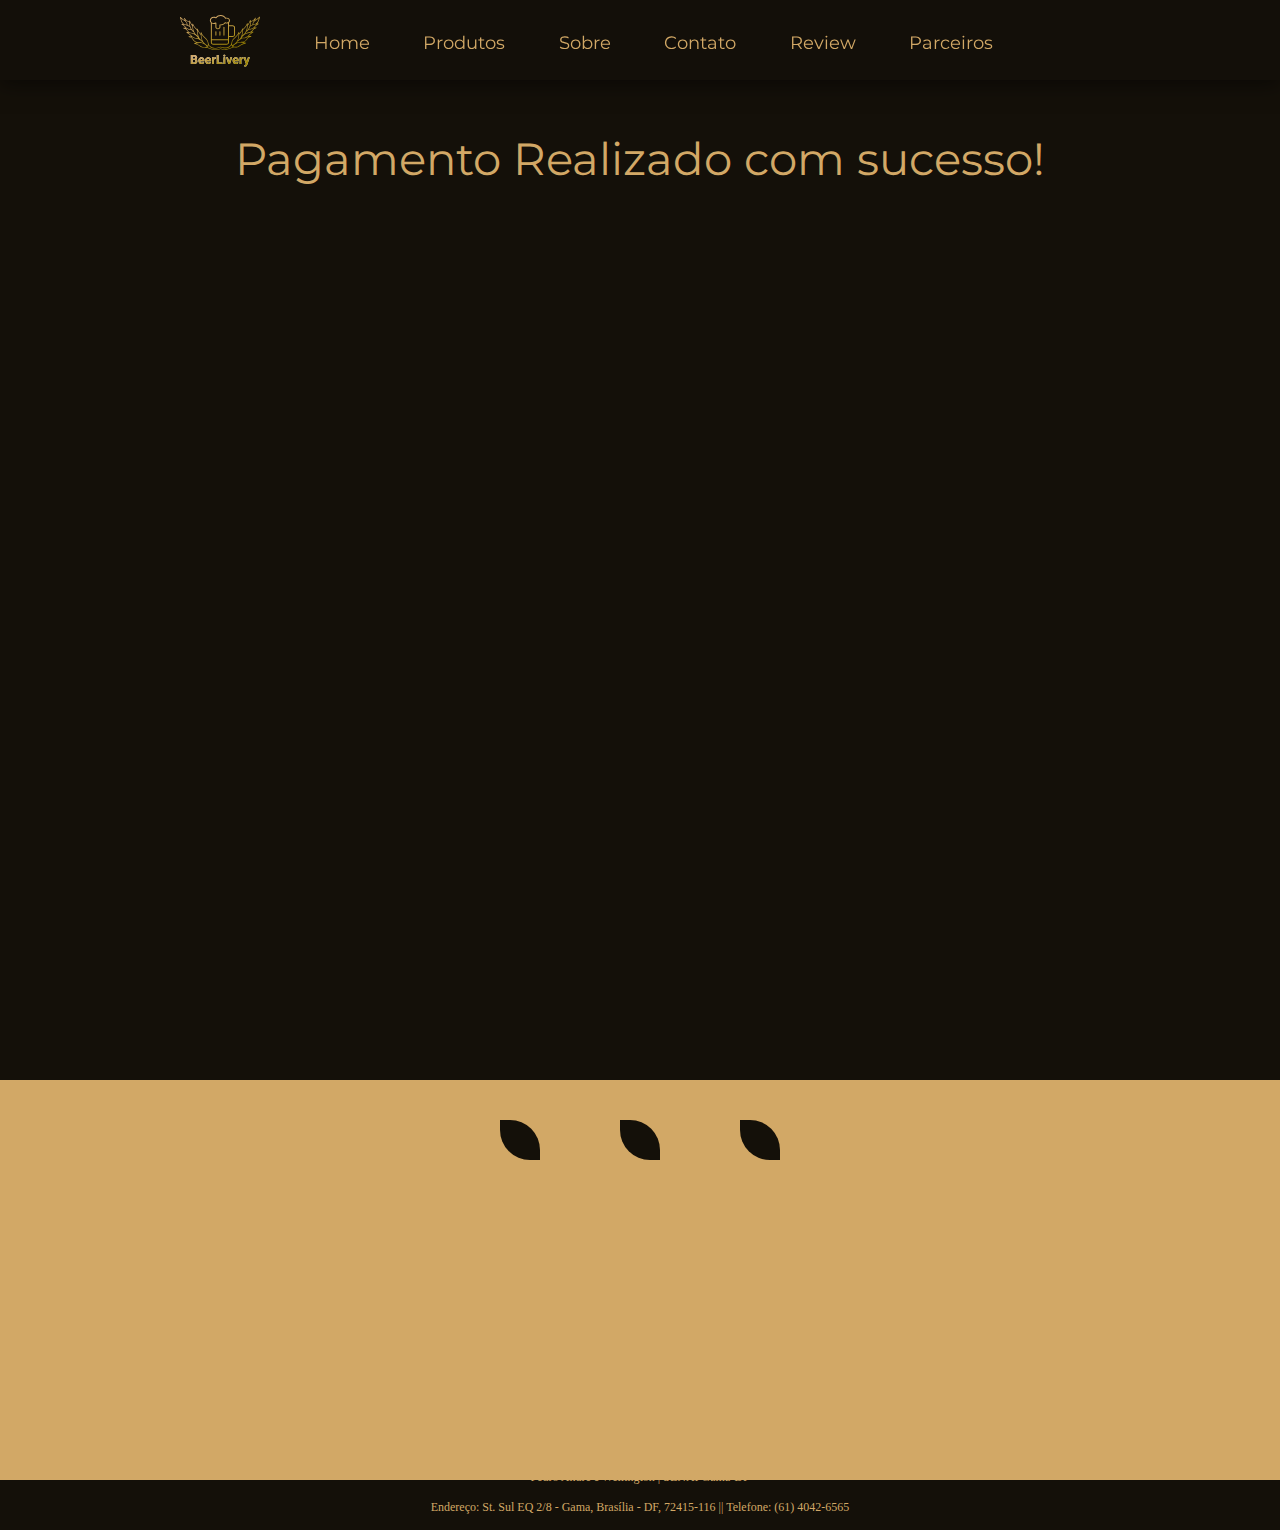
<file: pages/pagamento2.html>
<!DOCTYPE html>
<html lang="en">

<head>
    <meta charset="UTF-8">
    <meta http-equiv="X-UA-Compatible" content="IE=edge">
    <meta name="viewport" content="width=device-width, initial-scale=1.0">
    <title>Pagamento</title>

    <!--Link de icons-->
    <link rel="stylesheet" href="https://unicons.iconscout.com/release/v4.0.0/css/line.css">

    <!--CSS-->
    <link rel="stylesheet" href="css/style-pagamento.css">


    <link rel="stylesheet" href="https://unpkg.com/swiper/swiper-bundle.min.css" />

</head>

<!-- SCRIPT DA BARRA DE NAVEGAÇÃO -->
<script type="text/javascript" src="js/jquery.js"></script>
<script type="text/javascript">
    $(document).ready(function () {
        $(".nav-list li ul").hide();
        $(".nav-list li").hover(
            function () { $(this).children("ul").show(); },
            function () { $(this).children("ul").hide(); }
        );
    });
</script>

<body link="#D2A866" vlink="#D2A866" alink="#D2A866">

    <!--Navbar-->
    <header class="header">
        <div class="header-container">
            <ul class="nav-list">

                <li class="nav-item">
                    <a href="../index.html" class="nav-logo">
                        <img src="../assets/imagens/logo/logo.svg" style="width: 80px;">
                    </a>
                </li>

                <li class="nav-item">
                    <a href="../index.html" class="nav-link">Home</a>
                </li>

                <li class="nav-item">
                    <a href="tabela.html" class="nav-link">Produtos</a>
                    <ul class="nav-list2">

                        <li class="nav-item2">
                            <a href="colorado.html" class="nav-link2">Colorado
                        </li></a>

                        <li class="nav-item2">
                            <a href="hoegarden.html" class="nav-link2">Hoegaarden
                        </li></a>

                        <li class="nav-item2">
                            <a href="stella.html" class="nav-link2">Stella Artois
                        </li></a>

                        <li class="nav-item2">
                            <a href="budweiser.html" class="nav-link2">Budweiser
                        </li></a>

                        <li class="nav-item2">
                            <a href="tabela.html" class="nav-link2">Tabela de produtos
                        </li></a>
                    </ul>
                </li>

                <li class="nav-item">
                    <a href="sobre.html" class="nav-link">Sobre</a>
                </li>

                <li class="nav-item">
                    <a href="Contato.html" class="nav-link">Contato</a>
                </li>

                <li class="nav-item">
                    <a href="#review" class="nav-link">Review</a>
                </li>

                <li class="nav-item">
                    <a href="Parceiros.html" class="nav-link">Parceiros</a>
                </li>

                <li class="nav-item">
                    <a href="Formulario.html" class="nav-icon">
                        <i class="uil uil-user"></i>
                    </a>
                </li>

                <li class="nav-item">
                    <a href="carrinho.html" class="nav-icon">
                        <i class="uil uil-shopping-cart"></i>
                    </a>
                </li>
            </ul>
        </div>
    </header>


    <br>
    <br>

    <!--Pagamento-->
    <div class="pgmnt-container">

        <p>Pagamento Realizado com sucesso!</p>

        <i class="uil uil-check"></i>

    </div>
    <!--\\\///-->

    <br>
    <br>
    <br>
    <br>
    <br>
    <br>
    <br>
    <br>
    <!--Rodapé-->
    <div class="rodape-container">

        <div class="socials">

            <div class="social">
                <a href="https://pt-br.facebook.com/login/device-based/regular/login/" target="_blank">
                    <i class="uil uil-facebook-f"></i></a>
            </div>

            <div class="social">
                <a href="https://www.instagram.com/" target="_blank">
                    <i class="uil uil-instagram-alt"></i></a>
            </div>

            <div class="social">
                <label><a href="https://twitter.com/?logout=1638026736709" target="_blank">
                        <i class="uil uil-twitter"></i></label></a>
            </div>

        </div>

        <footer>Pedro André e Wellington | SENAI Gama-DF <br><br>

            Endereço: St. Sul EQ 2/8 - Gama, Brasília - DF, 72415-116 ||

            Telefone: (61) 4042-6565 <br> <br>

        </footer>
    </div>
</body>
</file>
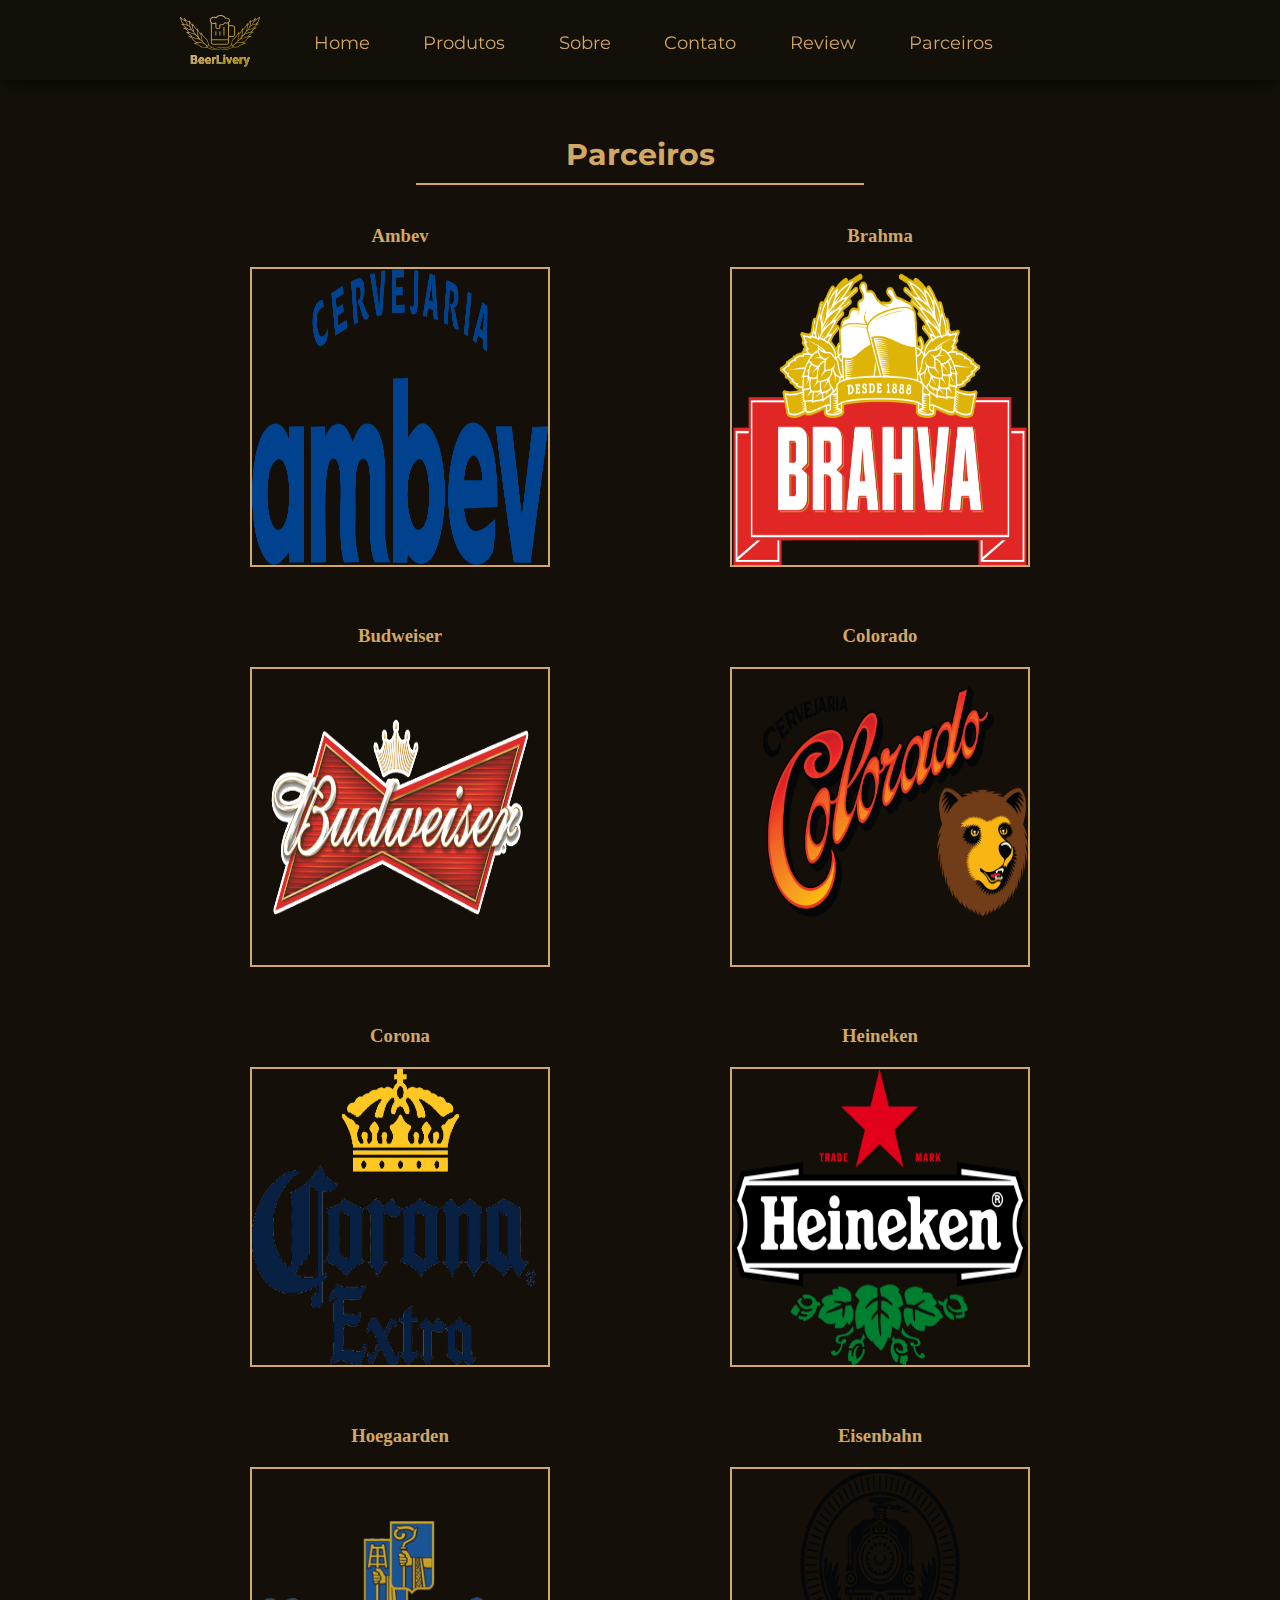
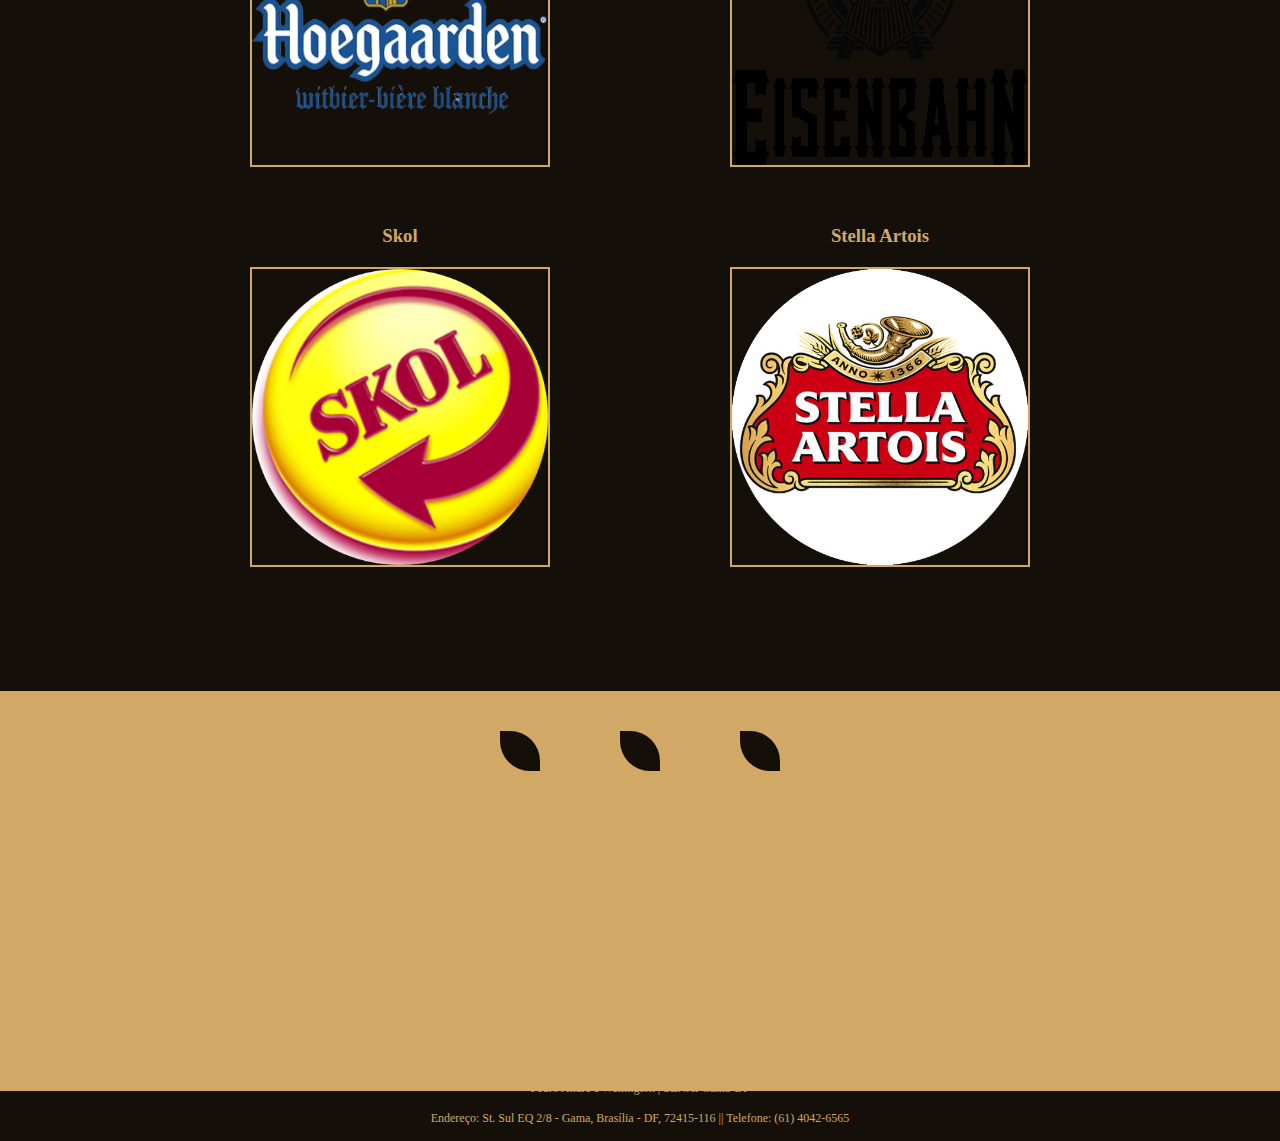
<file: pages/Parceiros.html>
<!DOCTYPE html>
<html lang="en">

<head>
    <meta charset="UTF-8">
    <meta http-equiv="X-UA-Compatible" content="IE=edge">
    <meta name="viewport" content="width=device-width, initial-scale=1.0">
    <title>Parceiros</title>

    <!--Link de icons-->
    <link rel="stylesheet" href="https://unicons.iconscout.com/release/v4.0.0/css/line.css">

    <link rel="stylesheet" type="text/css" href="assetsWelig/css/parceiros.css">

    <link rel="stylesheet" href="https://unpkg.com/swiper/swiper-bundle.min.css" />

</head>

<!-- SCRIPT DA BARRA DE NAVEGAÇÃO -->
<script type="text/javascript" src="js/jquery.js"></script>
<script type="text/javascript">
    $(document).ready(function () {
        $(".nav-list li ul").hide();
        $(".nav-list li").hover(
            function () { $(this).children("ul").show(); },
            function () { $(this).children("ul").hide(); }
        );
    });
</script>

<body link="#D2A866" vlink="#D2A866" alink="#D2A866">

    <!--Navbar-->
    <header class="header">
        <div class="header-container">
            <ul class="nav-list">

                <li class="nav-item">
                    <a href="../index.html" class="nav-logo">
                        <img src="../assets/imagens/logo/logo.svg" style="width: 80px;">
                    </a>
                </li>

                <li class="nav-item">
                    <a href="../index.html" class="nav-link">Home</a>
                </li>

                <li class="nav-item">
                    <a href="tabela.html" class="nav-link">Produtos</a>
                    <ul class="nav-list2">

                        <li class="nav-item2">
                            <a href="colorado.html" class="nav-link2">Colorado
                        </li></a>

                        <li class="nav-item2">
                            <a href="hoegarden.html" class="nav-link2">Hoegaarden
                        </li></a>

                        <li class="nav-item2">
                            <a href="stella.html" class="nav-link2">Stella Artois
                        </li></a>

                        <li class="nav-item2">
                            <a href="budweiser.html" class="nav-link2">Budweiser
                        </li></a>

                        <li class="nav-item2">
                            <a href="tabela.html" class="nav-link2">Tabela de produtos
                        </li></a>
                    </ul>
                </li>

                <li class="nav-item">
                    <a href="sobre.html" class="nav-link">Sobre</a>
                </li>

                <li class="nav-item">
                    <a href="Contato.html" class="nav-link">Contato</a>
                </li>

                <li class="nav-item">
                    <a href="#review" class="nav-link">Review</a>
                </li>

                <li class="nav-item">
                    <a href="Parceiros.html" class="nav-link">Parceiros</a>
                </li>

                <li class="nav-item">
                    <a href="Formulario.html" class="nav-icon">
                        <i class="uil uil-user"></i>
                    </a>
                </li>

                <li class="nav-item">
                    <a href="carrinho.html" class="nav-icon">
                        <i class="uil uil-shopping-cart"></i>
                    </a>
                </li>
            </ul>
        </div>
    </header>


    <br>
    <br>

    <h1 class="body-text">Parceiros</h1>
    <center>
        <hr width="35%" size="2" color="#D2A866">
    </center>

    <div class="tudo">

        <div class="imagens">
            <h3>Ambev</h3>
            <a href="https://www.ambev.com.br/" target="_blank"><img src="assetsWelig/Imagens/ambev1.png"></a>

        </div>

        <div class="imagens">
            <h3>Brahma</h3>
            <a href="https://www.brahma.com.br/" target="_blank"><img src="assetsWelig/Imagens/brahma.png"></a>

        </div>

    </div>

    <div class="tudo">

        <div class="imagens">
            <h3>Budweiser</h3>
            <a href="https://www.budweiser.com.br/?utm_medium=search&utm_source=googleads&utm_campaign=budweiser_site-marca&utm_term=&utm_content=saz_bra_site-marca_bud_trf_maio2021_net_src_ggl_trf_na_nqnp-a-18-ptb-saz-bra-behvsrch-_cpc_marca-ampla_gsn_txt_text__csd_trf_nqnp-a-18-ptb-saz-bra-behvsrch-_behvsrch_lla_na-ad1&gclid=Cj0KCQiA7oyNBhDiARIsADtGRZbu_O65m_y9JTau0Sh9bFiyxTpvWsPseYuo_d5AwtzgXaHAJkfL8U0aAsBFEALw_wcB"
                target="_blank"><img src="assetsWelig/Imagens/budweiser.png"></a>

        </div>

        <div class="imagens">
            <h3>Colorado</h3>
            <a href="https://www.cervejariacolorado.com.br/" target="_blank"><img
                    src="assetsWelig/Imagens/colo1.png"></a>

        </div>

    </div>

    <div class="tudo">

        <div class="imagens">
            <h3>Corona</h3>
            <a href="https://www.coronastore.com.br/" target="_blank"><img src="assetsWelig/Imagens/corona.png"></a>

        </div>

        <div class="imagens">
            <h3>Heineken</h3>
            <a href="https://www.heinekenbrasil.com.br/" target="_blank"><img
                    src="assetsWelig/Imagens/heineken.png"></a>

        </div>

    </div>

    <div class="tudo">

        <div class="imagens">
            <h3>Hoegaarden</h3>
            <a href="https://www.hoegaarden.com.br/" target="_blank"><img src="assetsWelig/Imagens/hoe1.png"></a>

        </div>

        <div class="imagens">
            <h3>Eisenbahn</h3>
            <a href="https://www.eisenbahn.com.br/?utm_source=google_search&utm_medium=cpc&utm_campaign=Search+-+Micro+Moments+&utm_term=generico&gclid=Cj0KCQiA7oyNBhDiARIsADtGRZaZm3Z9HG6oUbFLBgQQOwe4y2gnQY7PlObWO7hMIY0CO55qvQqpbxEaAsTTEALw_wcB"
                target="_blank"><img src="assetsWelig/Imagens/logo-eisenbahn.png"></a>

        </div>

    </div>

    <div class="tudo">

        <div class="imagens">
            <h3>Skol</h3>
            <a href="https://www.skol.com.br/?utm_medium=search&utm_source=googleads&utm_campaign=skol_marca-geral&utm_term=&utm_content=saz_bra_marca-geral_sko_trf___src_ggl_trf_na_nqnp-a-18100-ptb-saz-bra-behvsrch-behvsrch_cpc_skol_gsn_txt_text_sta_csd_trf_nqnp-a-18100-ptb-saz-bra-behvsrch-behvsrch_behvsrch_lla_na-skol-2-&gclid=Cj0KCQiA7oyNBhDiARIsADtGRZYiJQbuFNW4SSaPnmYelRpQE_cwwL27YBIXVA2c_A2CkwEeSGz9geUaAspcEALw_wcB"
                target="_blank"><img src="assetsWelig/Imagens/skol.png"></a>

        </div>

        <div class="imagens">
            <h3>Stella Artois</h3>
            <a href="https://www.stellaartois.com.br/" target="_blank"><img src="assetsWelig/Imagens/stella.png"></a>

        </div>

    </div>

    <br>
    <br>
    <br>
    <br>
    <br>
    <br>
    <br>
    <br>
    <br>
    <br>
    <br>
    <br>

    <!--Rodapé-->
    <div class="rodape-container">

        <div class="socials">

            <div class="social">
                <a href="https://pt-br.facebook.com/login/device-based/regular/login/" target="_blank">
                    <i class="uil uil-facebook-f"></i></a>
            </div>

            <div class="social">
                <a href="https://www.instagram.com/" target="_blank">
                    <i class="uil uil-instagram-alt"></i></a>
            </div>

            <div class="social">
                <label><a href="https://twitter.com/?logout=1638026736709" target="_blank">
                        <i class="uil uil-twitter"></i></label></a>
            </div>

        </div>

        <footer>Pedro André e Wellington | SENAI Gama-DF <br><br>

            Endereço: St. Sul EQ 2/8 - Gama, Brasília - DF, 72415-116 ||

            Telefone: (61) 4042-6565 <br> <br>

        </footer>
    </div>



</body>

</html>
</file>
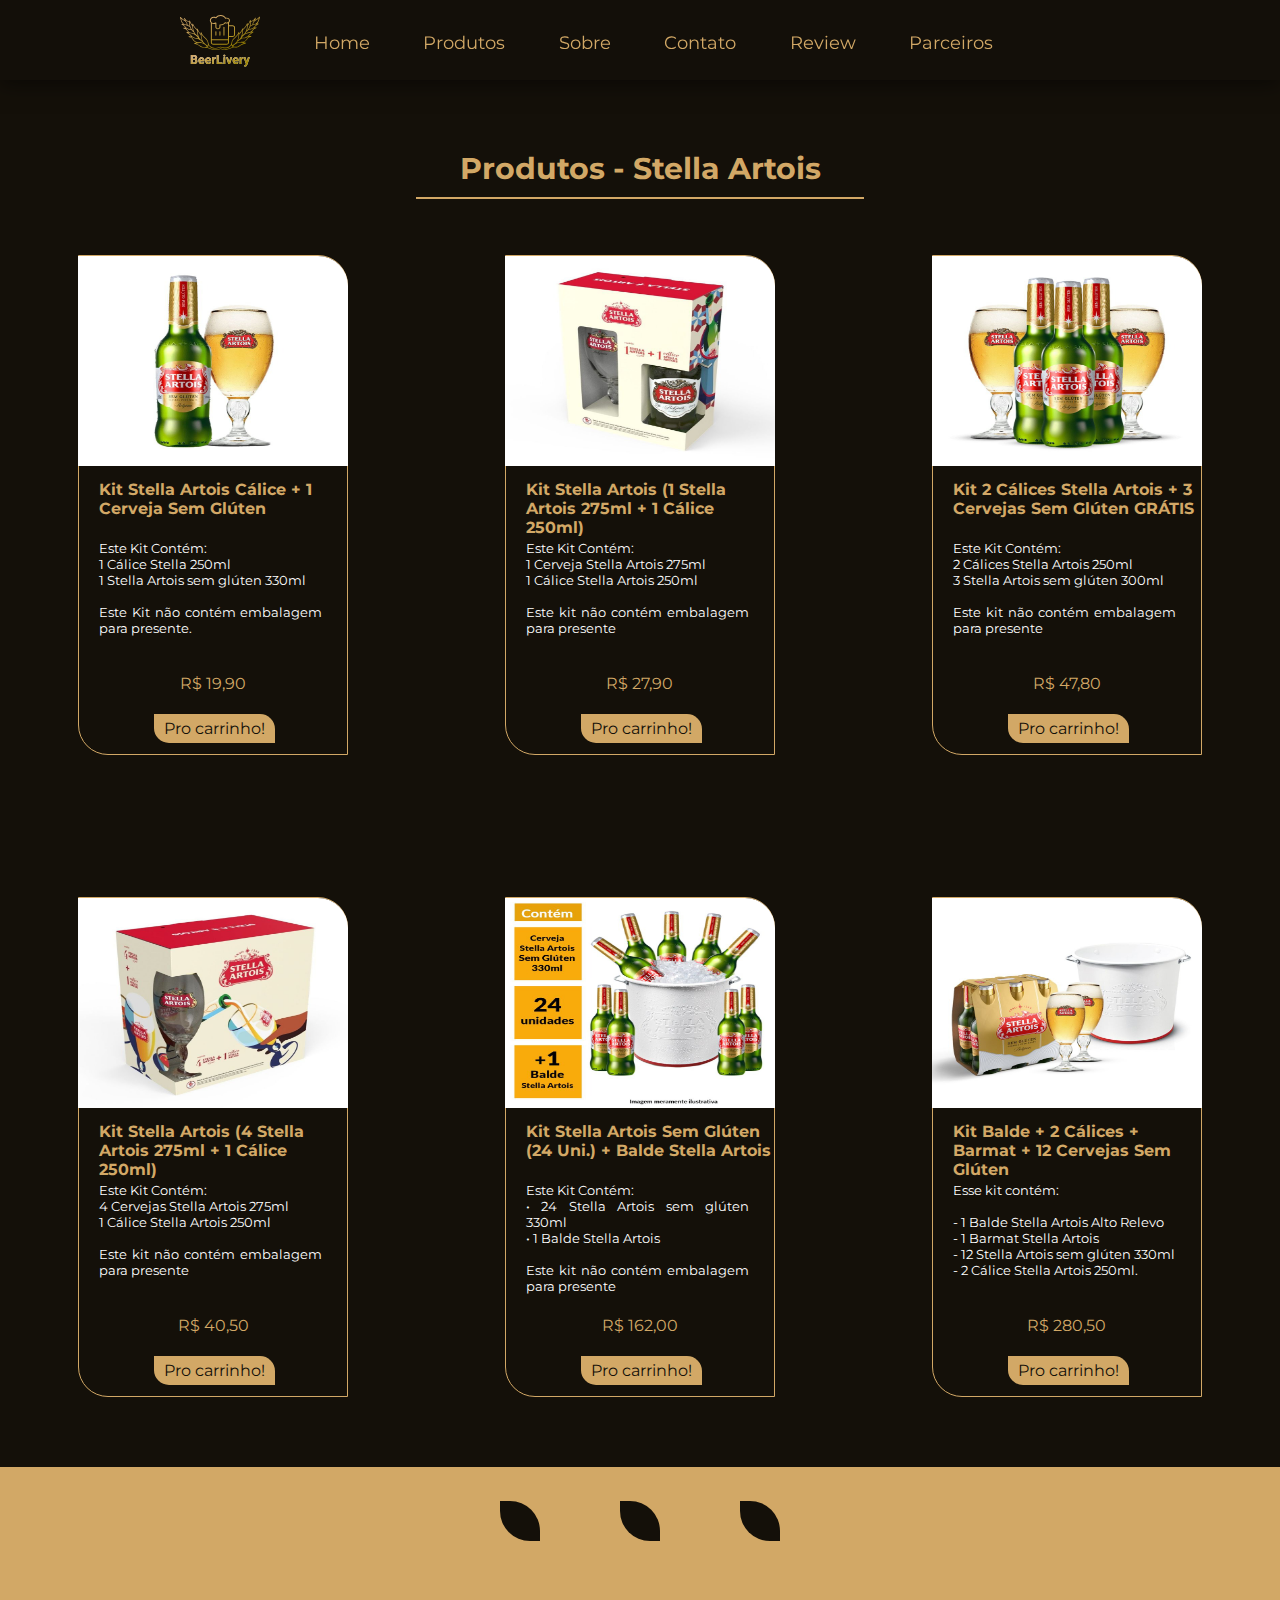
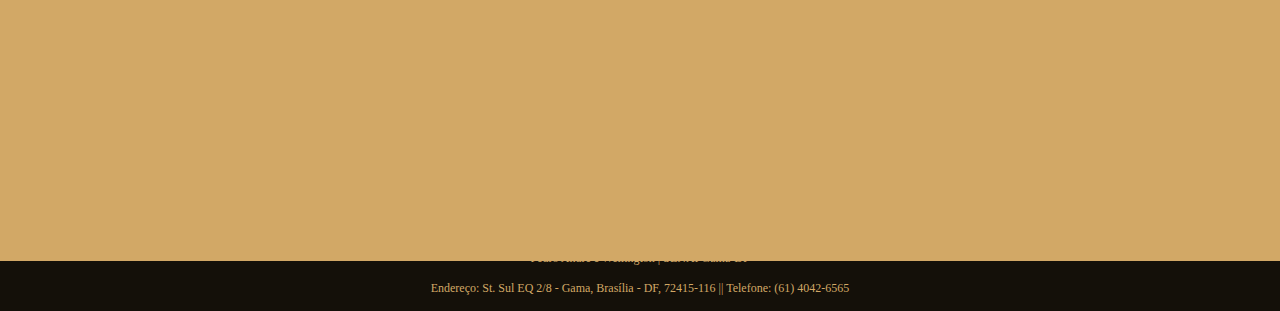
<file: pages/stella.html>
<!DOCTYPE html>
<html lang="en">

<head>
    <meta charset="UTF-8">
    <meta http-equiv="X-UA-Compatible" content="IE=edge">
    <meta name="viewport" content="width=device-width, initial-scale=1.0">
    <title>Produtos - Stella Artois</title>

    <!--Link de icons-->
    <link rel="stylesheet" href="https://unicons.iconscout.com/release/v4.0.0/css/line.css">

    <!--CSS-->
    <link rel="stylesheet" href="css/style-pages.css">


    <link rel="stylesheet" href="https://unpkg.com/swiper/swiper-bundle.min.css" />

</head>

<!-- SCRIPT DA BARRA DE NAVEGAÇÃO -->
<script type="text/javascript" src="js/jquery.js"></script>
<script type="text/javascript">
    $(document).ready(function () {
        $(".nav-list li ul").hide();
        $(".nav-list li").hover(
            function () { $(this).children("ul").show(); },
            function () { $(this).children("ul").hide(); }
        );
    });
</script>

<body link="#D2A866" vlink="#D2A866" alink="#D2A866">

    <!--Navbar-->
    <header class="header">
        <div class="header-container">
            <ul class="nav-list">

                <li class="nav-item">
                    <a href="../index.html" class="nav-logo">
                        <img src="../assets//imagens/logo/logo.svg" style="width: 80px;">
                    </a>
                </li>

                <li class="nav-item">
                    <a href="../index.html" class="nav-link">Home</a>
                </li>

                <li class="nav-item">
                    <a href="tabela.html" class="nav-link">Produtos</a>
                    <ul class="nav-list2">

                        <li class="nav-item2">
                            <a href="colorado.html" class="nav-link2">Colorado
                        </li></a>

                        <li class="nav-item2">
                            <a href="hoegarden.html" class="nav-link2">Hoegaarden
                        </li></a>

                        <li class="nav-item2">
                            <a href="stella.html" class="nav-link2">Stella Artois
                        </li></a>

                        <li class="nav-item2">
                            <a href="budweiser.html" class="nav-link2">Budweiser
                        </li></a>

                        <li class="nav-item2">
                            <a href="tabela.html" class="nav-link2">Tabela de produtos
                        </li></a>
                    </ul>
                </li>

                <li class="nav-item">
                    <a href="sobre.html" class="nav-link">Sobre</a>
                </li>

                <li class="nav-item">
                    <a href="Contato.html" class="nav-link">Contato</a>
                </li>

                <li class="nav-item">
                    <a href="#review" class="nav-link">Review</a>
                </li>

                <li class="nav-item">
                    <a href="Parceiros.html" class="nav-link">Parceiros</a>
                </li>

                <li class="nav-item">
                    <a href="Formulario.html" class="nav-icon">
                        <i class="uil uil-user"></i>
                    </a>
                </li>

                <li class="nav-item">
                    <a href="carrinho.html" class="nav-icon">
                        <i class="uil uil-shopping-cart"></i>
                    </a>
                </li>
            </ul>
        </div>
    </header>

    <!--Produtos-->

    <h1 class="body-text">Produtos - Stella Artois</h1>
    <center>
        <hr width="35%" size="2" color="#D2A866">
    </center>

    <br>
    <br>

    <!--Produtos - Cards-->
    <!--Cards-->
    <div class="card-container">

        <div class="card">
            <img src="../assets//imagens/ste1.jpeg">
            <h4>Kit Stella Artois Cálice + 1 Cerveja Sem Glúten</h4>
            <p class="descricao">Este Kit Contém: <br>
                1 Cálice Stella 250ml <br>
                1 Stella Artois sem glúten 330ml <br> <br>

                Este Kit não contém embalagem para presente.</p>
            <p class="preco">R$ 19,90</p>
            <a href="carrinho.html" class="preco-btn">Pro carrinho!</a>
        </div>

        <div class="card">
            <img src="../assets//imagens/ste2.jpeg">
            <h4>Kit Stella Artois (1 Stella Artois 275ml + 1 Cálice 250ml)</h4>
            <p class="descricao">Este Kit Contém: <br>
                1 Cerveja Stella Artois 275ml <br>
                1 Cálice Stella Artois 250ml <br> <br>
                Este kit não contém embalagem para presente</p>
            <p class="preco">R$ 27,90</p>
            <a href="carrinho.html" class="preco-btn">Pro carrinho!</a>
        </div>

        <div class="card">
            <img src="../assets//imagens/ste3.jpeg">
            <h4>Kit 2 Cálices Stella Artois + 3 Cervejas Sem Glúten GRÁTIS</h4>
            <p class="descricao">Este Kit Contém: <br>
                2 Cálices Stella Artois 250ml <br>
                3 Stella Artois sem glúten 300ml <br> <br>
                Este kit não contém embalagem para presente</p>
            <p class="preco">R$ 47,80</p>
            <a href="carrinho.html" class="preco-btn">Pro carrinho!</a>
        </div>

    </div>

    <br>
    <br>
    <br>
    <br>

    <div class="card-container2">

        <div class="card">
            <img src="../assets//imagens/ste4.jpeg">
            <h4>Kit Stella Artois (4 Stella Artois 275ml + 1 Cálice 250ml)</h4>
            <p class="descricao">Este Kit Contém: <br>
                4 Cervejas Stella Artois 275ml <br>
                1 Cálice Stella Artois 250ml <br> <br>
                Este kit não contém embalagem para presente</p>
            <p class="preco">R$ 40,50</p>
            <a href="carrinho.html" class="preco-btn">Pro carrinho!</a>
        </div>

        <div class="card">
            <img src="../assets//imagens/ste5.jpeg">
            <h4>Kit Stella Artois Sem Glúten (24 Uni.) + Balde Stella Artois</h4>
            <p class="descricao">Este Kit Contém: <br>
                • 24 Stella Artois sem glúten 330ml <br>
                • 1 Balde Stella Artois <br> <br>
                Este kit não contém embalagem para presente</p>
            <p class="preco">R$ 162,00</p>
            <a href="carrinho.html" class="preco-btn">Pro carrinho!</a>
        </div>

        <div class="card">
            <img src="../assets//imagens/ste6.jpeg">
            <h4>Kit Balde + 2 Cálices + Barmat + 12 Cervejas Sem Glúten</h4>
            <p class="descricao">Esse kit contém: <br><br>
                - 1 Balde Stella Artois Alto Relevo <br>
                - 1 Barmat Stella Artois <br>
                - 12 Stella Artois sem glúten 330ml <br>
                - 2 Cálice Stella Artois 250ml.</p>
            <p class="preco">R$ 280,50</p>
            <a href="carrinho.html" class="preco-btn">Pro carrinho!</a>
        </div>

    </div>

    <br>
    <br>
    <br>
    <br>
    <br>
    <br>
    <br>
    <br>

    <!--Rodapé-->
    <div class="rodape-container">

        <div class="socials">

            <div class="social">
                <a href="https://pt-br.facebook.com/login/device-based/regular/login/" target="_blank">
                    <i class="uil uil-facebook-f"></i></a>
            </div>

            <div class="social">
                <a href="https://www.instagram.com/" target="_blank">
                    <i class="uil uil-instagram-alt"></i></a>
            </div>

            <div class="social">
                <label><a href="https://twitter.com/?logout=1638026736709" target="_blank">
                        <i class="uil uil-twitter"></i></label></a>
            </div>

        </div>

        <footer>Pedro André e Wellington | SENAI Gama-DF <br><br>

            Endereço: St. Sul EQ 2/8 - Gama, Brasília - DF, 72415-116 ||

            Telefone: (61) 4042-6565 <br> <br>

        </footer>
    </div>
</body>
</file>
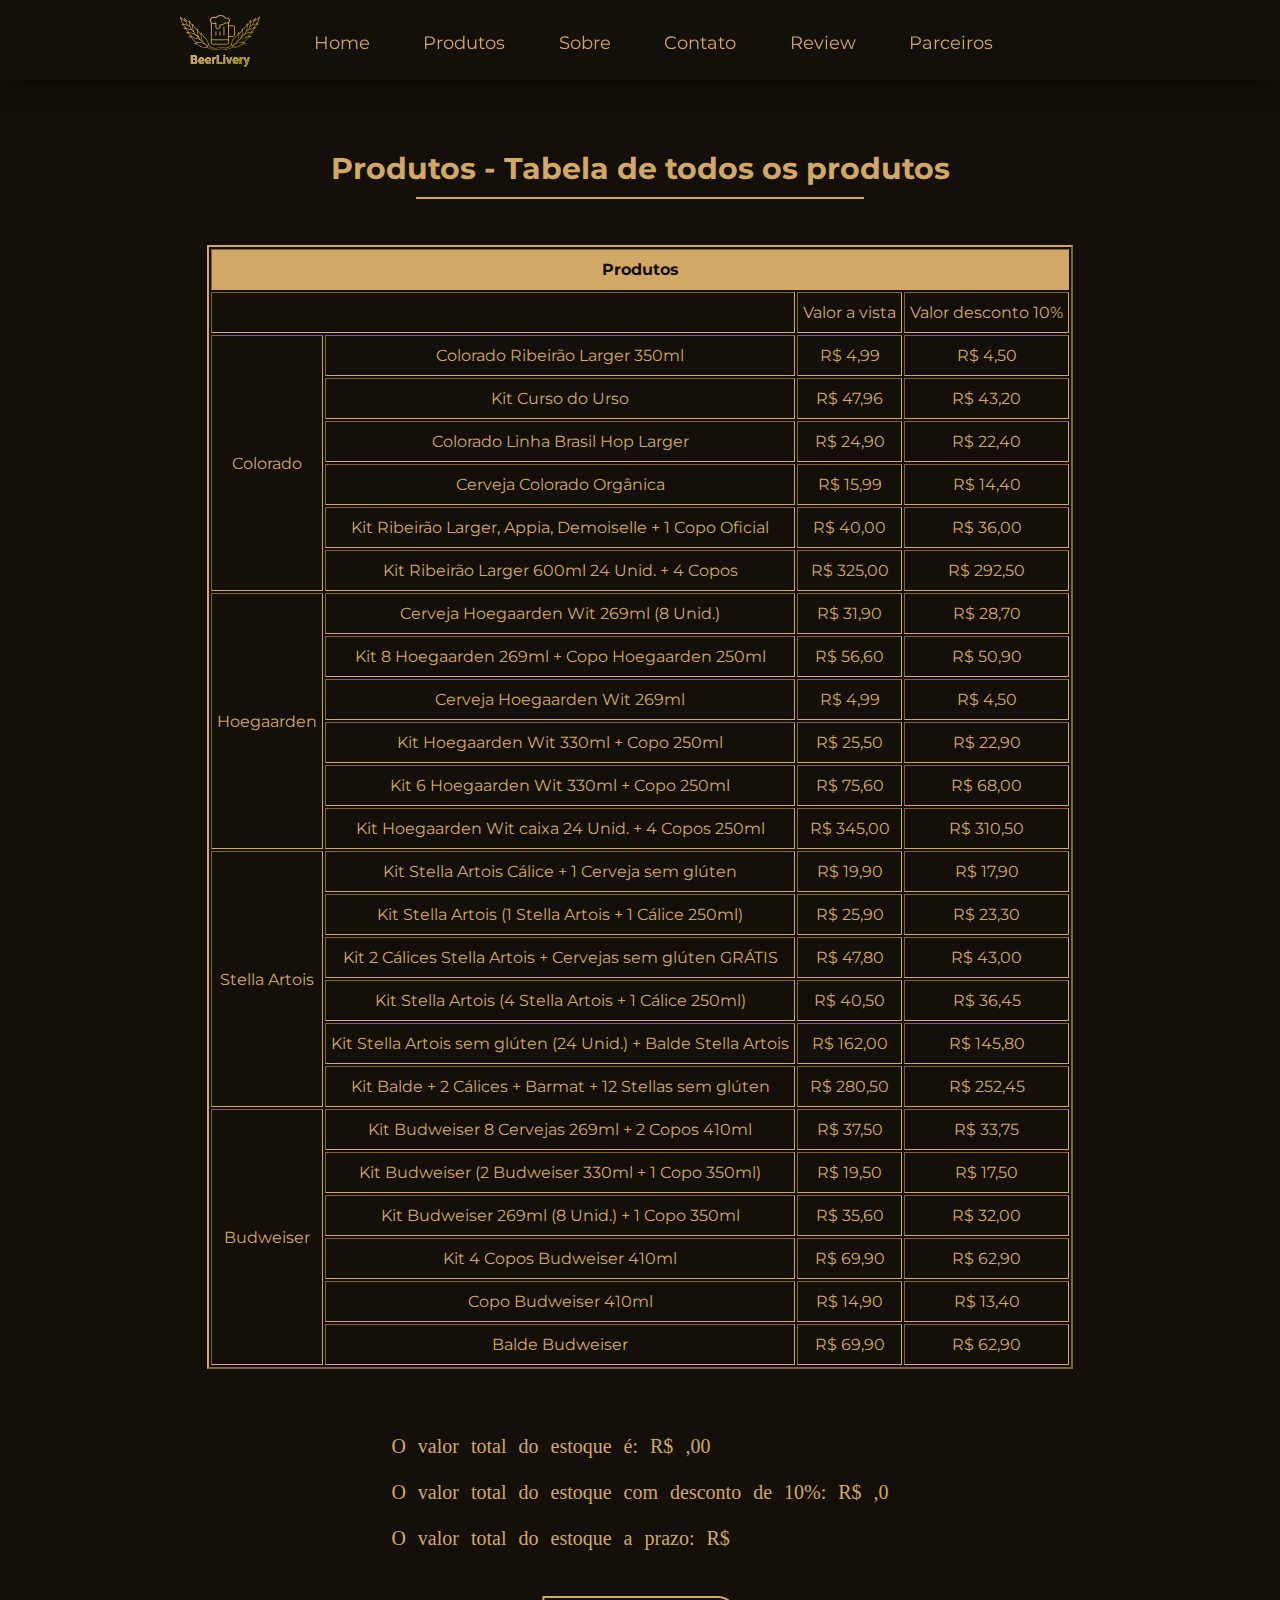
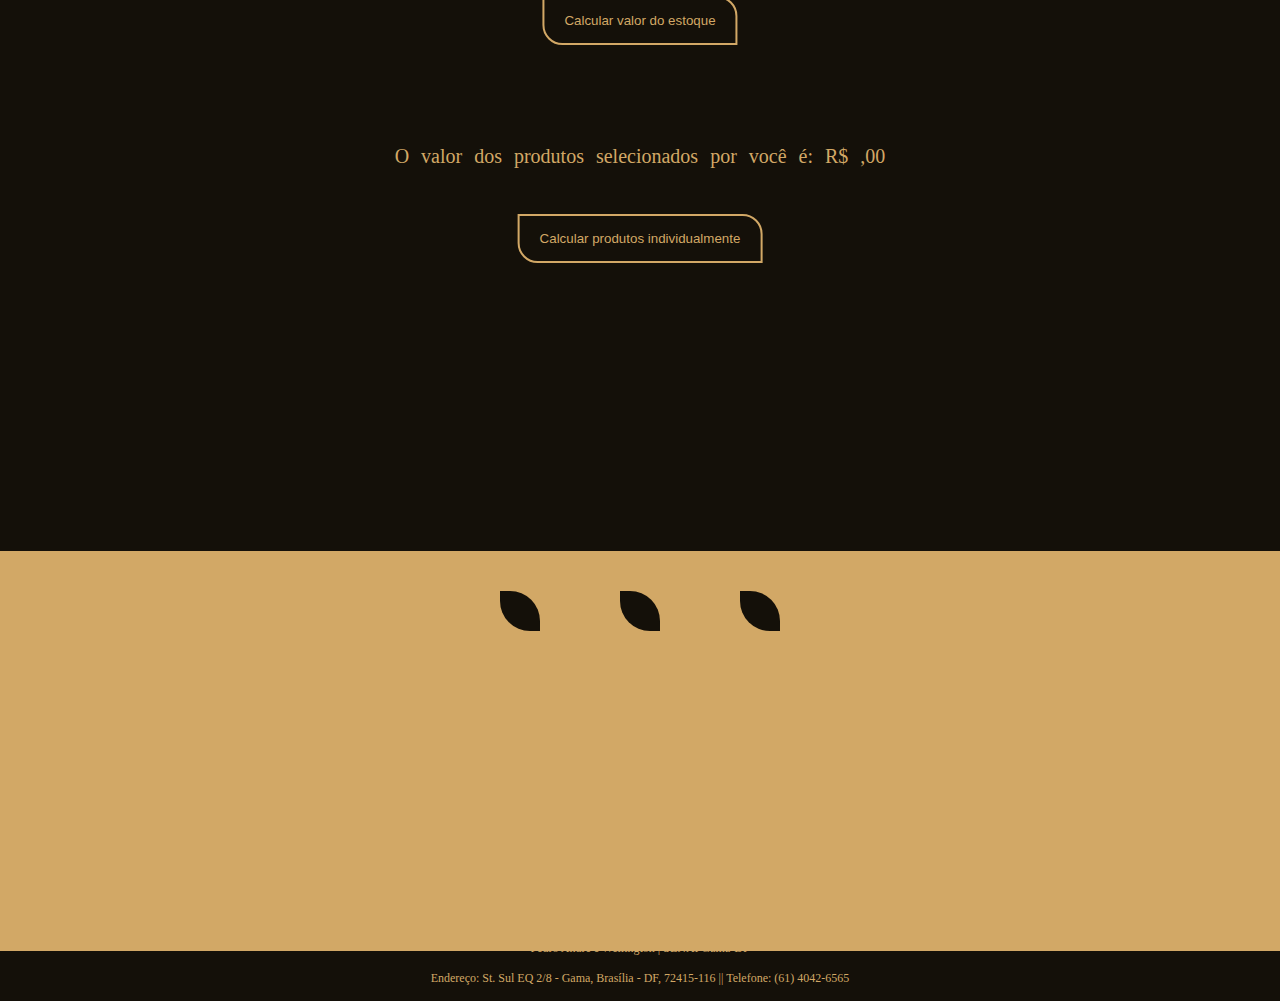
<file: pages/tabela.html>
<!DOCTYPE html>
<html lang="en">

<head>
    <meta charset="UTF-8">
    <meta http-equiv="X-UA-Compatible" content="IE=edge">
    <meta name="viewport" content="width=device-width, initial-scale=1.0">
    <title>Produtos - Todos</title>

    <!--Link de icons-->
    <link rel="stylesheet" href="https://unicons.iconscout.com/release/v4.0.0/css/line.css">

    <!--CSS-->
    <link rel="stylesheet" href="css/style-tabela.css">


    <link rel="stylesheet" href="https://unpkg.com/swiper/swiper-bundle.min.css" />

</head>

<!-- SCRIPT DA BARRA DE NAVEGAÇÃO -->
<script type="text/javascript" src="js/jquery.js"></script>
<script type="text/javascript">
    $(document).ready(function () {
        $(".nav-list li ul").hide();
        $(".nav-list li").hover(
            function () { $(this).children("ul").show(); },
            function () { $(this).children("ul").hide(); }
        );
    });
</script>

<body link="#D2A866" vlink="#D2A866" alink="#D2A866">

    <!--Navbar-->
    <header class="header">
        <div class="header-container">
            <ul class="nav-list">

                <li class="nav-item">
                    <a href="../index.html" class="nav-logo">
                        <img src="../assets/imagens/logo/logo.svg" style="width: 80px;">
                    </a>
                </li>

                <li class="nav-item">
                    <a href="../index.html" class="nav-link">Home</a>
                </li>

                <li class="nav-item">
                    <a href="tabela.html" class="nav-link">Produtos</a>
                    <ul class="nav-list2">

                        <li class="nav-item2">
                            <a href="colorado.html" class="nav-link2">Colorado
                        </li></a>

                        <li class="nav-item2">
                            <a href="hoegarden.html" class="nav-link2">Hoegaarden
                        </li></a>

                        <li class="nav-item2">
                            <a href="stella.html" class="nav-link2">Stella Artois
                        </li></a>

                        <li class="nav-item2">
                            <a href="budweiser.html" class="nav-link2">Budweiser
                        </li></a>

                        <li class="nav-item2">
                            <a href="tabela.html" class="nav-link2">Tabela de produtos
                        </li></a>
                    </ul>
                </li>

                <li class="nav-item">
                    <a href="sobre.html" class="nav-link">Sobre</a>
                </li>

                <li class="nav-item">
                    <a href="Contato.html" class="nav-link">Contato</a>
                </li>

                <li class="nav-item">
                    <a href="#review" class="nav-link">Review</a>
                </li>

                <li class="nav-item">
                    <a href="Parceiros.html" class="nav-link">Parceiros</a>
                </li>

                <li class="nav-item">
                    <a href="Formulario.html" class="nav-icon">
                        <i class="uil uil-user"></i>
                    </a>
                </li>

                <li class="nav-item">
                    <a href="carrinho.html" class="nav-icon">
                        <i class="uil uil-shopping-cart"></i>
                    </a>
                </li>
            </ul>
        </div>
    </header>

    <!--Nome página-->

    <h1 class="body-text">Produtos - Tabela de todos os produtos</h1>
    <center>
        <hr width="35%" size="2" color="#D2A866">
    </center>

    <br>
    <br>

    <!--Tabela-->
    <div class="tabela-container">
        <table border="2px">
            <th colspan="4">Produtos</th>

            <tr>
                <td colspan="2"> </td>
                <td>Valor a vista</td>
                <td>Valor desconto 10%</td>
            </tr>

            <tr>
                <td rowspan="6">Colorado</td>
                <td>Colorado Ribeirão Larger 350ml</td>
                <td>R$ 4,99</td>
                <td>R$ 4,50</td>
            </tr>
            <tr>
                <td>Kit Curso do Urso</td>
                <td>R$ 47,96</td>
                <td>R$ 43,20</td>
            </tr>
            <tr>
                <td>Colorado Linha Brasil Hop Larger</td>
                <td>R$ 24,90</td>
                <td>R$ 22,40</td>
            </tr>
            <tr>
                <td>Cerveja Colorado Orgânica</td>
                <td>R$ 15,99</td>
                <td>R$ 14,40</td>
            </tr>
            <tr>
                <td>Kit Ribeirão Larger, Appia, Demoiselle + 1 Copo Oficial</td>
                <td>R$ 40,00</td>
                <td>R$ 36,00</td>
            </tr>
            <tr>
                <td>Kit Ribeirão Larger 600ml 24 Unid. + 4 Copos</td>
                <td>R$ 325,00</td>
                <td>R$ 292,50</td>
            </tr>
            <tr>
                <td rowspan="6">Hoegaarden</td>
                <td>Cerveja Hoegaarden Wit 269ml (8 Unid.)</td>
                <td>R$ 31,90</td>
                <td>R$ 28,70</td>
            </tr>
            <tr>
                <td>Kit 8 Hoegaarden 269ml + Copo Hoegaarden 250ml</td>
                <td>R$ 56,60</td>
                <td>R$ 50,90</td>
            </tr>
            <tr>
                <td>Cerveja Hoegaarden Wit 269ml</td>
                <td>R$ 4,99</td>
                <td>R$ 4,50</td>
            </tr>
            <tr>
                <td>Kit Hoegaarden Wit 330ml + Copo 250ml</td>
                <td>R$ 25,50</td>
                <td>R$ 22,90</td>
            </tr>
            <tr>
                <td>Kit 6 Hoegaarden Wit 330ml + Copo 250ml</td>
                <td>R$ 75,60</td>
                <td>R$ 68,00</td>
            </tr>
            <tr>
                <td>Kit Hoegaarden Wit caixa 24 Unid. + 4 Copos 250ml</td>
                <td>R$ 345,00</td>
                <td>R$ 310,50</td>
            </tr>
            <tr>
                <td rowspan="6">Stella Artois</td>
                <td>Kit Stella Artois Cálice + 1 Cerveja sem glúten</td>
                <td>R$ 19,90</td>
                <td>R$ 17,90</td>
            </tr>
            <tr>
                <td>Kit Stella Artois (1 Stella Artois + 1 Cálice 250ml)</td>
                <td>R$ 25,90</td>
                <td>R$ 23,30</td>
            </tr>
            <tr>
                <td>Kit 2 Cálices Stella Artois + Cervejas sem glúten GRÁTIS</td>
                <td>R$ 47,80</td>
                <td>R$ 43,00</td>
            </tr>
            <tr>
                <td>Kit Stella Artois (4 Stella Artois + 1 Cálice 250ml)</td>
                <td>R$ 40,50</td>
                <td>R$ 36,45</td>
            </tr>
            <tr>
                <td>Kit Stella Artois sem glúten (24 Unid.) + Balde Stella Artois</td>
                <td>R$ 162,00</td>
                <td>R$ 145,80</td>
            </tr>
            <tr>
                <td>Kit Balde + 2 Cálices + Barmat + 12 Stellas sem glúten</td>
                <td>R$ 280,50</td>
                <td>R$ 252,45</td>
            </tr>
            <tr>
                <td rowspan="6">Budweiser</td>
                <td>Kit Budweiser 8 Cervejas 269ml + 2 Copos 410ml</td>
                <td>R$ 37,50</td>
                <td>R$ 33,75</td>
            </tr>
            <tr>
                <td>Kit Budweiser (2 Budweiser 330ml + 1 Copo 350ml)</td>
                <td>R$ 19,50</td>
                <td>R$ 17,50</td>
            </tr>
            <tr>
                <td>Kit Budweiser 269ml (8 Unid.) + 1 Copo 350ml</td>
                <td>R$ 35,60</td>
                <td>R$ 32,00</td>
            </tr>
            <tr>
                <td>Kit 4 Copos Budweiser 410ml</td>
                <td>R$ 69,90</td>
                <td>R$ 62,90</td>
            </tr>
            <tr>
                <td>Copo Budweiser 410ml</td>
                <td>R$ 14,90</td>
                <td>R$ 13,40</td>
            </tr>
            <tr>
                <td>Balde Budweiser</td>
                <td>R$ 69,90</td>
                <td>R$ 62,90</td>
            </tr>
        </table>

    </div>

    <br>
    <br>

    <!--Calculo do estoque-->
    <div class="script-resultado">
        <div class="script-content">

            <p>O valor total do estoque é: R$ <span1></span1>,00 <br><br>

                O valor total do estoque com desconto de 10%: R$ <span2>,</span2>0 <br><br>

                O valor total do estoque a prazo: R$ <span3></span3>
            </p> <br><br>

            <input type="button" class="script-btn" name="calcular" value="Calcular valor do estoque"
                onclick="calculo()">

        </div>

    </div>

    <!--Calculo individual dos produtos-->
    <div class="script-resultado2">
        <div class="script-content">

            <p>O valor dos produtos selecionados por você é: R$ <span></span>,00</p> <br><br>

            <input type="button" class="script-btn" name="calcular" value="Calcular produtos individualmente"
                onclick="calculo2();">

        </div>

    </div>

    <!--Scritp de calulo do estoque-->
    <script type="text/javascript">

        var valor = 1822;
        var resultado1 = document.querySelector('span1');
        var resultado2 = document.querySelector('span2');
        var resultado3 = document.querySelector('span3');

        function calculo() {
            resultado1.innerHTML = valor;
            window.alert('O valor total do estoque é: R$ ' + resultado1.innerHTML + ',00');

            //Cálculo do desconto de 10%
            resultado2.innerHTML = valor * 0.90;
            window.alert('O valor total do estoque com desconto: R$ ' + resultado2.innerHTML + '0');

            //Cálculo do acréscimo de 10% do pagamento a prazo
            resultado3.innerHTML = valor * 1.10;
            window.alert('O valor total do estoque a prazo: R$ ' + resultado3.innerHTML);
        }

    </script>

    <!--Script de calulo de produtos individuais-->
    <script>

        function calculo2() {

            var resultado4 = document.querySelector('span');

            var produtos = ["x", "Colorado Ribeirão Larger 350ml", "Kit Curso do Urso", "Colorado Linha Brasil Hop Larger", "Cerveja Colorado Orgânica", "Kit Ribeirão Larger, Appia, Demoiselle + 1 Copo Oficial", "Kit Ribeirão Larger 600ml 24 Unid. + 4 Copos", "Cerveja Hoegaarden Wit 269ml (8 Unid.)", "Kit 8 Hoegaarden 269ml + Copo Hoegaarden 250ml", "Cerveja Hoegaarden Wit 269ml", "Kit Hoegaarden Wit 330ml + Copo 250ml", "Kit 6 Hoegaarden Wit 330ml + Copo 250ml", "Kit Hoegaarden Wit caixa 24 Unid. + 4 Copos 250ml", "Kit Stella Artois Cálice + 1 Cerveja sem glúten", "Kit Stella Artois (1 Stella Artois + 1 Cálice 250ml)", "Kit 2 Cálices Stella Artois + Cervejas sem glúten GRÁTIS", "Kit Stella Artois (4 Stella Artois + 1 Cálice 250ml)", "Kit Stella Artois sem glúten (24 Unid.) + Balde Stella Artois", "Kit Balde + 2 Cálices + Barmat + 12 Stellas sem glúten", "Kit Budweiser 8 Cervejas 269ml + 2 Copos 410ml", "Kit Budweiser (2 Budweiser 330ml + 1 Copo 350ml)", "Kit Budweiser 269ml (8 Unid.) + 1 Copo 350ml", "Kit 4 Copos Budweiser 410ml", "Copo Budweiser 410ml", "Balde Budweiser"];
            var valores = ["x", 4.99, 47.96, 24.90, 15.99, 40.00, 325.00, 31.90, 56.60, 4.99, 25.50, 75.60, 345.00, 19.90, 25.90, 47.80, 40.50, 162.00, 280.50, 37.50, 19.50, 35.60, 69.90, 14.90, 69.90];
            var estoque = ["x", 10, 10, 10, 10, 10, 10, 10, 10, 10, 10, 10, 10, 10, 10, 10, 10, 10, 10, 10, 10, 10, 10, 10, 10];

            var pergunta = "sim";
            var carrinho = 0;
            while (pergunta == "sim") {
                var menu = parseInt(prompt("Menu de produtos \n 1º " + produtos[1] + " R$" + valores[1] + " \n 2º " + produtos[2] + " R$" + valores[2] + " \n 3º " + produtos[3] + " R$" + valores[3] + " \n 4º " + produtos[4] + " R$" + valores[4] + " \n 5º " + produtos[5] + " R$" + valores[5] + " \n 6º " + produtos[6] + " R$" + valores[6] + " \n 7º " + produtos[7] + " R$" + valores[7] + " \n 8º " + produtos[8] + " R$" + valores[8] + " \n 9º " + produtos[9] + " R$" + valores[9] + " \n 10º " + produtos[10] + " R$" + valores[10] + " \n 11º " + produtos[11] + " R$" + valores[11] + " \n 12º " + produtos[12] + " R$" + valores[12] + " \n 13º " + produtos[13] + " R$" + valores[13] + " \n 13º " + produtos[13] + " R$" + valores[13] + " \n 14º " + produtos[14] + " R$" + valores[14] + " \n 15º " + produtos[15] + " R$" + valores[15] + " \n 16º " + produtos[16] + " R$" + valores[16] + " \n 17º " + produtos[17] + " R$" + valores[17] + " \n 18º " + produtos[18] + " R$" + valores[18] + " \n 19º " + produtos[19] + " R$" + valores[19] + " \n 20º " + produtos[20] + " R$" + valores[20] + " \n 21º " + produtos[21] + " R$" + valores[21] + " \n 22º " + produtos[22] + " R$" + valores[22] + " \n 23º " + produtos[23] + " R$" + valores[23] + " \n 24º " + produtos[24] + " R$" + valores[24]));
                if (menu == 1) {
                    var qtd1 = prompt("Quantidade disponível: " + estoque[1] + " \n Digite a quantidade desejada:")
                    if (qtd1 <= estoque[1]) {
                        estoque[1] -= qtd1;
                        carrinho += valores[1] * qtd1;
                    } else { alert("Quantidade digitada além do Estoque disponível.\nPor favor refaça sua solicitação.") }
                } else if (menu == 2) {
                    var qtd2 = prompt("Quantidade disponível: " + estoque[2] + " \n Digite a quantidade desejada:")
                    if (qtd2 <= estoque[2]) {
                        estoque[2] -= qtd2;
                        carrinho += valores[2] * qtd2;
                    } else { alert("Quantidade digitada além do Estoque disponível.\nPor favor refaça sua solicitação.") }
                } else if (menu == 3) {
                    var qtd3 = prompt("Quantidade disponível: " + estoque[3] + " \n Digite a quantidade desejada:")
                    if (qtd3 <= estoque[3]) {
                        estoque[3] -= qtd3;
                        carrinho += valores[3] * qtd3;
                    } else { alert("Quantidade digitada além do Estoque disponível.\nPor favor refaça sua solicitação.") }
                } else if (menu == 4) {
                    var qtd4 = prompt("Quantidade disponível: " + estoque[4] + " \n Digite a quantidade desejada:")
                    if (qtd4 <= estoque[4]) {
                        estoque[4] -= qtd4;
                        carrinho += valores[4] * qtd4;
                    } else { alert("Quantidade digitada além do Estoque disponível.\nPor favor refaça sua solicitação.") }
                } else if (menu == 5) {
                    var qtd5 = prompt("Quantidade disponível: " + estoque[5] + " \n Digite a quantidade desejada:")
                    if (qtd5 <= estoque[5]) {
                        estoque[5] -= qtd5;
                        carrinho += valores[5] * qtd5;
                    } else { alert("Quantidade digitada além do Estoque disponível.\nPor favor refaça sua solicitação.") }
                } else if (menu == 6) {
                    var qtd6 = prompt("Quantidade disponível: " + estoque[6] + " \n Digite a quantidade desejada:")
                    if (qtd6 <= estoque[6]) {
                        estoque[6] -= qtd6;
                        carrinho += valores[6] * qtd6;
                    } else { alert("Quantidade digitada além do Estoque disponível.\nPor favor refaça sua solicitação.") }
                } else if (menu == 7) {
                    var qtd7 = prompt("Quantidade disponível: " + estoque[7] + " \n Digite a quantidade desejada:")
                    if (qtd7 <= estoque[7]) {
                        estoque[7] -= qtd7;
                        carrinho += valores[7] * qtd7;
                    } else { alert("Quantidade digitada além do Estoque disponível.\nPor favor refaça sua solicitação.") }
                } else if (menu == 8) {
                    var qtd8 = prompt("Quantidade disponível: " + estoque[8] + " \n Digite a quantidade desejada:")
                    if (qtd8 <= estoque[8]) {
                        estoque[8] -= qtd8;
                        carrinho += valores[8] * qtd8;
                    } else { alert("Quantidade digitada além do Estoque disponível.\nPor favor refaça sua solicitação.") }
                } else if (menu == 9) {
                    var qtd9 = prompt("Quantidade disponível: " + estoque[9] + " \n Digite a quantidade desejada:")
                    if (qtd9 <= estoque[9]) {
                        estoque[9] -= qtd9;
                        carrinho += valores[9] * qtd9;
                    } else { alert("Quantidade digitada além do Estoque disponível.\nPor favor refaça sua solicitação.") }
                } else if (menu == 10) {
                    var qtd10 = prompt("Quantidade disponível: " + estoque[10] + " \n Digite a quantidade desejada:")
                    if (qtd10 <= estoque[10]) {
                        estoque[10] -= qtd10;
                        carrinho += valores[10] * qtd10;
                    } else { alert("Quantidade digitada além do Estoque disponível.\nPor favor refaça sua solicitação.") }
                } else if (menu == 11) {
                    var qtd11 = prompt("Quantidade disponível: " + estoque[11] + " \n Digite a quantidade desejada:")
                    if (qtd11 <= estoque[11]) {
                        estoque[11] -= qtd11;
                        carrinho += valores[11] * qtd11;
                    } else { alert("Quantidade digitada além do Estoque disponível.\nPor favor refaça sua solicitação.") }
                } else if (menu == 12) {
                    var qtd12 = prompt("Quantidade disponível: " + estoque[12] + " \n Digite a quantidade desejada:")
                    if (qtd12 <= estoque[12]) {
                        estoque[12] -= qtd12;
                        carrinho += valores[12] * qtd12;
                    } else { alert("Quantidade digitada além do Estoque disponível.\nPor favor refaça sua solicitação.") }
                } else if (menu == 13) {
                    var qtd13 = prompt("Quantidade disponível: " + estoque[13] + " \n Digite a quantidade desejada:")
                    if (qtd13 <= estoque[13]) {
                        estoque[13] -= qtd13;
                        carrinho += valores[13] * qtd13;
                    } else { alert("Quantidade digitada além do Estoque disponível.\nPor favor refaça sua solicitação.") }
                } else if (menu == 14) {
                    var qtd14 = prompt("Quantidade disponível: " + estoque[14] + " \n Digite a quantidade desejada:")
                    if (qtd14 <= estoque[14]) {
                        estoque[14] -= qtd14;
                        carrinho += valores[14] * qtd14;
                    } else { alert("Quantidade digitada além do Estoque disponível.\nPor favor refaça sua solicitação.") }
                } else if (menu == 15) {
                    var qtd15 = prompt("Quantidade disponível: " + estoque[15] + " \n Digite a quantidade desejada:")
                    if (qtd15 <= estoque[15]) {
                        estoque[15] -= qtd15;
                        carrinho += valores[15] * qtd15;
                    } else { alert("Quantidade digitada além do Estoque disponível.\nPor favor refaça sua solicitação.") }
                } else if (menu == 16) {
                    var qtd16 = prompt("Quantidade disponível: " + estoque[16] + " \n Digite a quantidade desejada:")
                    if (qtd16 <= estoque[16]) {
                        estoque[16] -= qtd16;
                        carrinho += valores[16] * qtd16;
                    } else { alert("Quantidade digitada além do Estoque disponível.\nPor favor refaça sua solicitação.") }
                } else if (menu == 17) {
                    var qtd17 = prompt("Quantidade disponível: " + estoque[17] + " \n Digite a quantidade desejada:")
                    if (qtd17 <= estoque[17]) {
                        estoque[17] -= qtd17;
                        carrinho += valores[17] * qtd17;
                    } else { alert("Quantidade digitada além do Estoque disponível.\nPor favor refaça sua solicitação.") }
                } else if (menu == 18) {
                    var qtd18 = prompt("Quantidade disponível: " + estoque[18] + " \n Digite a quantidade desejada:")
                    if (qtd18 <= estoque[18]) {
                        estoque[18] -= qtd18;
                        carrinho += valores[18] * qtd18;
                    } else { alert("Quantidade digitada além do Estoque disponível.\nPor favor refaça sua solicitação.") }
                } else if (menu == 19) {
                    var qtd19 = prompt("Quantidade disponível: " + estoque[19] + " \n Digite a quantidade desejada:")
                    if (qtd19 <= estoque[19]) {
                        estoque[19] -= qtd19;
                        carrinho += valores[19] * qtd19;
                    } else { alert("Quantidade digitada além do Estoque disponível.\nPor favor refaça sua solicitação.") }
                } else if (menu == 20) {
                    var qtd20 = prompt("Quantidade disponível: " + estoque[20] + " \n Digite a quantidade desejada:")
                    if (qtd20 <= estoque[20]) {
                        estoque[20] -= qtd20;
                        carrinho += valores[20] * qtd20;
                    } else { alert("Quantidade digitada além do Estoque disponível.\nPor favor refaça sua solicitação.") }
                } else if (menu == 21) {
                    var qtd21 = prompt("Quantidade disponível: " + estoque[21] + " \n Digite a quantidade desejada:")
                    if (qtd21 <= estoque[21]) {
                        estoque[21] -= qtd21;
                        carrinho += valores[21] * qtd21;
                    } else { alert("Quantidade digitada além do Estoque disponível.\nPor favor refaça sua solicitação.") }
                } else if (menu == 22) {
                    var qtd22 = prompt("Quantidade disponível: " + estoque[22] + " \n Digite a quantidade desejada:")
                    if (qtd22 <= estoque[22]) {
                        estoque[22] -= qtd22;
                        carrinho += valores[22] * qtd22;
                    } else { alert("Quantidade digitada além do Estoque disponível.\nPor favor refaça sua solicitação.") }
                } else if (menu == 23) {
                    var qtd23 = prompt("Quantidade disponível: " + estoque[23] + " \n Digite a quantidade desejada:")
                    if (qtd23 <= estoque[23]) {
                        estoque[23] -= qtd23;
                        carrinho += valores[23] * qtd23;
                    } else { alert("Quantidade digitada além do Estoque disponível.\nPor favor refaça sua solicitação.") }
                } else if (menu == 24) {
                    var qtd24 = prompt("Quantidade disponível: " + estoque[24] + " \n Digite a quantidade desejada:")
                    if (qtd24 <= estoque[24]) {
                        estoque[24] -= qtd24;
                        carrinho += valores[24] * qtd24;
                    } else { alert("Quantidade digitada além do Estoque disponível.\nPor favor refaça sua solicitação.") }
                }
                pergunta = prompt("Deseja continuar?");
            }

            resultado4.innerHTML = carrinho;
            window.alert('O valor total do estoque é: R$ ' + resultado4.innerHTML + ',00');

        }

    </script>
    <br>
    <br>
    <br>
    <br>
    <br>
    <br>
    <br>
    <br>
    <br>
    <br>
    <br>
    <br>

    <!--Rodapé-->
    <div class="rodape-container">

        <div class="socials">

            <div class="social">
                <a href="https://pt-br.facebook.com/login/device-based/regular/login/" target="_blank">
                    <i class="uil uil-facebook-f"></i></a>
            </div>

            <div class="social">
                <a href="https://www.instagram.com/" target="_blank">
                    <i class="uil uil-instagram-alt"></i></a>
            </div>

            <div class="social">
                <label><a href="https://twitter.com/?logout=1638026736709" target="_blank">
                        <i class="uil uil-twitter"></i></label></a>
            </div>

        </div>

        <footer>Pedro André e Wellington | SENAI Gama-DF <br><br>

            Endereço: St. Sul EQ 2/8 - Gama, Brasília - DF, 72415-116 ||

            Telefone: (61) 4042-6565 <br> <br>

        </footer>
    </div>
</body>
</file>
<file: pages/css/style-pages.css>
@import url('https://fonts.googleapis.com/css2?family=Montserrat:wght@100;300;400;500&display=swap');

* {
    margin: 0;
    padding: 0;
    box-sizing: border-box;
}

body {
    background: #141009;
    overflow-x: hidden;    
}

/*Scrollbar*/
    ::-webkit-scrollbar {
        width: 7px;
        
    }

    ::-webkit-scrollbar-track {
        border-radius: 5px;
        background-color: #1D1201;
        
    }

    ::-webkit-scrollbar-thumb {
        border-radius: 5px;
        background-color: #D2A866;
    }



/*NavBar*/
.header {
    top: 0px;
    position: fixed;
	width: 100%;
	height: 80px;
	background: #14100985;
    z-index: 999;
    backdrop-filter: blur(5px);
	box-shadow: 0 4px 20px rgba(0, 0, 0, 0.5);
}

.header-container {
	max-width: 920px;
	margin: 0 auto;
    
}

.nav-list {
    font-family: 'Montserrat', sans-serif;
    margin-top: 15px;
    list-style: none;
    display: flex;
    align-items: center;
    justify-content: space-between;  
}

.nav-link {
    text-decoration: none;
    color: #D2A866;
    display: block;
    font-size: 18px;
}

.nav-link:hover {
    color: #fff;
}

.nav-link2 {
    font-family: 'Montserrat', sans-serif;
    font-size: 18px;
    color: #D2A866;
    text-decoration: none;  
}

.nav-link2:hover {
    color: #fff;
}

.nav-item2 {
    padding: 20px 20px;
}

.nav-list2 {
    list-style: none;
    position: absolute;
    top: 55px;
    color: white;
    font-size: 20px;
    padding: 10px 2px;
    background-color: #141009;
    border-top: 0px;
    border-left: 1px solid #D2A866;
    border-right: 1px solid #D2A866;
    border-bottom: 1px solid #D2A866;
    border-radius: 0px 20px 0px 20px;
    box-shadow: 0px 15px 35px #000000;
}

.nav-item i {
    font-size: 25px;
}

/*Body components*/
.body-text {
    font-family: 'Montserrat', sans-serif;
    font-size: 30px;
    color: #D2A866;
    text-align: center;
    position: relative;
    top: 150px;

}

hr {
    position: relative;
    top: 160px;
}

/*Cards*/
.card-container {
    width: 100%;
    height: 570px;
    background: #141009;
    display: flex;
    justify-content: space-around;
    align-content: center;
    position: relative;
    top: 150px;
}

.card-container2 {
    width: 100%;
    height: 600px;
    background: #141009;
    display: flex;
    justify-content: space-around;
    align-content: center;
    position: relative;
    top: 150px;
}

.card {
    font-family: 'Montserrat', sans-serif;
    position: relative;
    width: 270px;
    height: 500px;
    background: #141009;
    border: 1px solid #D2A866;
    top: 30px;
    transition: all .2s;
    border-radius: 0px 30px 0px 30px;
}

.card:hover {
    transform: scale(1.05);
    box-shadow: 0px 15px 30px #D2A86670;
}

.card img {
    position: relative;
    width: 270px;
    height: 210px;
    transform: translateX(-50%);
    left: 50%;
    border-radius: 0px 30px 0px 0px;
}
.card h4{
    position: absolute;
    color: #D2A866;
    top: 45%;
    left: 20px;
}

.card .descricao{
    position: absolute;
    color: #fff;
    top: 57%;
    left: 20px;
    margin-right: 25px;
    font-family: 'Montserrat', sans-serif;
    font-size: 13px;
    text-align: justify;
}

.card .preco {
    position: absolute;
    color: #D2A866;
    top: 84%;
    transform: translateX(-50%);
    left: 50%;
}

.card a{
    position: absolute;
    color: #141009;
    top: 92%;
    left: 28%;
    text-decoration: none;
    padding: 5px 10px;
    border-radius: 0px 15px 0px 15px;
    background: #D2A866;
    font-family: 'Montserrat', sans-serif;
    font-weight: 400;
    transition: all .3s;
}
.card a:hover {
    background-color: #D2A86630;
    color: #D2A866;
    position: absolute;
    transform: scale(1.05);
}

/*Rodapé*/
.rodape-container{
    width: 100%;
    height: 400px;
    background: #D2A866;
}

.socials {
    display: flex;
    justify-content: center;
    
}

.social {
    font-size: 30px;
    color: #D2A866;
    background: #141009;
    padding: 20px;
    margin: 40px;
    border-radius: 0px 30px 0px 30px;
    transition: all 0.2s;
    cursor: pointer;
}

.social:hover {
    transform: scale(1.1);
    border-radius: 50%;
    box-shadow: 0px 15px 15px #00000090;
}

.rodape-container footer {
    display: flex;
    position: relative;
    justify-content: center;
    top: 270px;
    color: #D2A866;
    font-size: 12px;
}

footer {
    position: relative;
    text-align: center;
    top: 270px;
    color: #D2A866;
    font-size: 12px;
}
</file>
<file: pages/assetsWelig/css/contato.css>
@import url('https://fonts.googleapis.com/css2?family=Montserrat:wght@100;300;400;500&display=swap');

* {
    margin: 0;
    padding: 0;
    box-sizing: border-box;
}

body {
    background: #141009;
    overflow-x: hidden;    
}

/*Scrollbar*/
    ::-webkit-scrollbar {
        width: 7px;
        
    }

    ::-webkit-scrollbar-track {
        border-radius: 5px;
        background-color: #1D1201;
        
    }

    ::-webkit-scrollbar-thumb {
        border-radius: 5px;
        background-color: #D2A866;
    }



/*NavBar*/
.header {
    top: 0px;
    position: fixed;
	width: 100%;
	height: 80px;
	background: #14100985;
    z-index: 999;
    backdrop-filter: blur(5px);
	box-shadow: 0 4px 20px rgba(0, 0, 0, 0.5);
}

.header-container {
	max-width: 920px;
	margin: 0 auto;
    
}

.nav-list {
    font-family: 'Montserrat', sans-serif;
    margin-top: 15px;
    list-style: none;
    display: flex;
    align-items: center;
    justify-content: space-between;  
}

.nav-link {
    text-decoration: none;
    color: #D2A866;
    display: block;
    font-size: 18px;
}

.nav-link:hover {
    color: #fff;
}

.nav-link2 {
    font-family: 'Montserrat', sans-serif;
    font-size: 18px;
    color: #D2A866;
    text-decoration: none;  
}

.nav-link2:hover {
    color: #fff;
}

.nav-item2 {
    padding: 20px 20px;
}

.nav-list2 {
    list-style: none;
    position: absolute;
    top: 55px;
    color: white;
    font-size: 20px;
    padding: 10px 2px;
    background-color: #141009;
    border-top: 0px;
    border-left: 1px solid #D2A866;
    border-right: 1px solid #D2A866;
    border-bottom: 1px solid #D2A866;
    border-radius: 0px 20px 0px 20px;
    box-shadow: 0px 15px 35px #000000;
}

.nav-item i {
    font-size: 25px;
}

/*Body components*/
.body-text {
    font-family: 'Montserrat', sans-serif;
    font-size: 30px;
    color: #D2A866;
    text-align: center;
    position: relative;
    top: 100px;

}

hr {
    position: relative;
    top: 110px;
}



.caixa {
    width: 100%;
    display: flex;
    justify-content: center;
}

.caixa-content {
    position: relative;
    justify-content: center;
    top: 180px;
}
p{
    color: #D2A866;
    font-size: 20px;

}
textarea{
    background-color: #141009;
    border: 1px solid #D2A866;
    color: #D2A866;
    outline: none;
    border-radius: 10px;
    padding: 5px;
}

input{
    padding: 10px;
    background-color: #141009;
    border: 1px solid #D2A866;
    color: #D2A866;
    align-items: center;
    border-radius: 10px;
    outline: none;
}

.btnenvia {
    position: relative;
    left: 150px;
    cursor: pointer;
    font-family: 'Montserrat', sans-serif;
    transition: .2s;
    border: 4px solid #D2A866;
}

.btnenvia:hover {
    background: #D2A866;
    color: #141009;
    font-weight: 500;
}
</file>
<file: pages/assetsWelig/css/formulario.css>
@import url('https://fonts.googleapis.com/css2?family=Montserrat:wght@100;300;400;500&display=swap');

body{
    background: #141009;
    margin: 50px 0px; 
    padding: 0px;
    text-align: center;
    font-family: 'Montserrat', sans-serif;
}

h1{
    text-align: center;
    color: #D2A866;
}

p{
    color: #D2A866;

}

input{
    padding: 10px;
    border: 1px solid #D2A866;
    color: #D2A866;
    align-items: center;
    border-radius: 10px;
    background: #141009;
    outline: none;
}

.cadastro-btn {
    cursor: pointer;
    font-family: 'Montserrat', sans-serif;
    transition: .2s;
    border: 4px solid #D2A866;
}

.cadastro-btn:hover {
    background: #D2A866;
    color: #141009;
    font-weight: 500;
}
</file>
<file: pages/css/style-pagamento.css>
@import url('https://fonts.googleapis.com/css2?family=Montserrat:wght@100;300;400;500&display=swap');

* {
    margin: 0;
    padding: 0;
    box-sizing: border-box;
}

body {
    background: #141009;
    overflow-x: hidden;    
}

/*Scrollbar*/
    ::-webkit-scrollbar {
        width: 7px;
        
    }

    ::-webkit-scrollbar-track {
        border-radius: 5px;
        background-color: #1D1201;
        
    }

    ::-webkit-scrollbar-thumb {
        border-radius: 5px;
        background-color: #D2A866;
    }



/*NavBar*/
.header {
    top: 0px;
    position: fixed;
	width: 100%;
	height: 80px;
	background: #14100985;
    z-index: 999;
    backdrop-filter: blur(5px);
	box-shadow: 0 4px 20px rgba(0, 0, 0, 0.5);
}

.header-container {
	max-width: 920px;
	margin: 0 auto;
    
}

.nav-list {
    font-family: 'Montserrat', sans-serif;
    margin-top: 15px;
    list-style: none;
    display: flex;
    align-items: center;
    justify-content: space-between;  
}

.nav-link {
    text-decoration: none;
    color: #D2A866;
    display: block;
    font-size: 18px;
}

.nav-link:hover {
    color: #fff;
}

.nav-link2 {
    font-family: 'Montserrat', sans-serif;
    font-size: 18px;
    color: #D2A866;
    text-decoration: none;  
}

.nav-link2:hover {
    color: #fff;
}

.nav-item2 {
    padding: 20px 20px;
}

.nav-list2 {
    list-style: none;
    position: absolute;
    top: 55px;
    color: white;
    font-size: 20px;
    padding: 10px 2px;
    background-color: #141009;
    border-top: 0px;
    border-left: 1px solid #D2A866;
    border-right: 1px solid #D2A866;
    border-bottom: 1px solid #D2A866;
    border-radius: 0px 20px 0px 20px;
    box-shadow: 0px 15px 35px #000000;
}

.nav-item i {
    font-size: 25px;
}

/*Body components*/
.body-text {
    font-family: 'Montserrat', sans-serif;
    font-size: 30px;
    color: #D2A866;
    text-align: center;
    position: relative;
    top: 150px;

}

hr {
    position: relative;
    top: 160px;
}

/*Pagamento*/
.pgmnt-container {
    background: #141009;
    position: relative;
    top: 45px;
    width: 100%;
    height: 100vh;
    display: flex;
    flex-direction: column;
    align-content: center;
    align-items: center;
}

.pgmnt-container p{
    color: #D2A866;
    font-family: 'Montserrat', sans-serif;
    font-size: 45px;
    position: relative;
    top: 50px;
}

.pgmnt-container i{
    color: #D2A866;
    font-size: 150px;
    position: relative;
    top: 80px;
}



/*Rodapé*/
.rodape-container{
    width: 100%;
    height: 400px;
    background: #D2A866;

}

.socials {
    display: flex;
    justify-content: center;
    
}

.social {
    font-size: 30px;
    color: #D2A866;
    background: #141009;
    padding: 20px;
    margin: 40px;
    border-radius: 0px 30px 0px 30px;
    transition: all 0.2s;
    cursor: pointer;
}

.social:hover {
    transform: scale(1.1);
    border-radius: 50%;
    box-shadow: 0px 15px 15px #00000090;
}

.rodape-container footer {
    display: flex;
    position: relative;
    justify-content: center;
    top: 270px;
    color: #D2A866;
    font-size: 12px;
}

footer {
    position: relative;
    text-align: center;
    top: 270px;
    color: #D2A866;
    font-size: 12px;
}
</file>
<file: pages/assetsWelig/css/parceiros.css>
@import url('https://fonts.googleapis.com/css2?family=Montserrat:wght@100;300;400;500&display=swap');

* {
    margin: 0;
    padding: 0;
    box-sizing: border-box;
}

body {
    background: #141009;
    overflow-x: hidden;    
}

/*Scrollbar*/
    ::-webkit-scrollbar {
        width: 7px;
        
    }

    ::-webkit-scrollbar-track {
        border-radius: 5px;
        background-color: #1D1201;
        
    }

    ::-webkit-scrollbar-thumb {
        border-radius: 5px;
        background-color: #D2A866;
    }



/*NavBar*/
.header {
    top: 0px;
    position: fixed;
	width: 100%;
	height: 80px;
	background: #14100985;
    z-index: 999;
    backdrop-filter: blur(5px);
	box-shadow: 0 4px 20px rgba(0, 0, 0, 0.5);
}

.header-container {
	max-width: 920px;
	margin: 0 auto;
    
}

.nav-list {
    font-family: 'Montserrat', sans-serif;
    margin-top: 15px;
    list-style: none;
    display: flex;
    align-items: center;
    justify-content: space-between;  
}

.nav-link {
    text-decoration: none;
    color: #D2A866;
    display: block;
    font-size: 18px;
}

.nav-link:hover {
    color: #fff;
}

.nav-link2 {
    font-family: 'Montserrat', sans-serif;
    font-size: 18px;
    color: #D2A866;
    text-decoration: none;  
}

.nav-link2:hover {
    color: #fff;
}

.nav-item2 {
    padding: 20px 20px;
}

.nav-list2 {
    list-style: none;
    position: absolute;
    top: 55px;
    color: white;
    font-size: 20px;
    padding: 10px 2px;
    background-color: #141009;
    border-top: 0px;
    border-left: 1px solid #D2A866;
    border-right: 1px solid #D2A866;
    border-bottom: 1px solid #D2A866;
    border-radius: 0px 20px 0px 20px;
    box-shadow: 0px 15px 35px #000000;
}

.nav-item i {
    font-size: 25px;
}

/*Body components*/
.body-text {
    font-family: 'Montserrat', sans-serif;
    font-size: 30px;
    color: #D2A866;
    text-align: center;
    position: relative;
    top: 100px;

}

hr {
    position: relative;
    top: 110px;
}

.tudo {
    display: flex;
    max-width: 800px;
    height: 400px;
    justify-content: space-between;
    position: relative;
    transform: translateX(-50%);
    left: 50%;
    top: 150px;
}

.imagens h3 {
    display: flex;
    justify-content: center;
    align-content: center;
    color: #D2A866;
}


.imagens img {
    width: 300px;
    height: 300px;
    margin: 20px 10px 20px 10px;
    border: 2px solid #D2A866;
    transition: all .3s;
}

.imagens img:hover {
    padding: 7px;
    transform: scale(1.1);
    box-shadow: 1px 15px 25px #D2A86630;
    border:  2px solid #D2A866;
}

/*Rodapé*/
.rodape-container{
    width: 100%;
    height: 400px;
    background: #D2A866;
}

.socials {
    display: flex;
    justify-content: center;
    
}

.social {
    font-size: 30px;
    color: #D2A866;
    background: #141009;
    padding: 20px;
    margin: 40px;
    border-radius: 0px 30px 0px 30px;
    transition: all 0.2s;
    cursor: pointer;
}

.social:hover {
    transform: scale(1.1);
    border-radius: 50%;
    box-shadow: 0px 15px 15px #00000090;
}

footer {
    position: relative;
    text-align: center;
    top: 270px;
    color: #D2A866;
    font-size: 12px;
}
</file>
<file: pages/css/style-tabela.css>
@import url('https://fonts.googleapis.com/css2?family=Montserrat:wght@100;300;400;500&display=swap');

* {
    margin: 0;
    padding: 0;
    box-sizing: border-box;
}

body {
    background: #141009;
    overflow-x: hidden;    
}

/*Scrollbar*/
    ::-webkit-scrollbar {
        width: 7px;
        
    }

    ::-webkit-scrollbar-track {
        border-radius: 5px;
        background-color: #1D1201;
        
    }

    ::-webkit-scrollbar-thumb {
        border-radius: 5px;
        background-color: #D2A866;
    }



/*NavBar*/
.header {
    top: 0px;
    position: fixed;
	width: 100%;
	height: 80px;
	background: #14100985;
    z-index: 999;
    backdrop-filter: blur(5px);
	box-shadow: 0 4px 20px rgba(0, 0, 0, 0.5);
}

.header-container {
	max-width: 920px;
	margin: 0 auto;
    
}

.nav-list {
    font-family: 'Montserrat', sans-serif;
    margin-top: 15px;
    list-style: none;
    display: flex;
    align-items: center;
    justify-content: space-between;  
}

.nav-link {
    text-decoration: none;
    color: #D2A866;
    display: block;
    font-size: 18px;
}

.nav-link:hover {
    color: #fff;
}

.nav-link2 {
    font-family: 'Montserrat', sans-serif;
    font-size: 18px;
    color: #D2A866;
    text-decoration: none;  
}

.nav-link2:hover {
    color: #fff;
}

.nav-item2 {
    padding: 20px 20px;
}

.nav-list2 {
    list-style: none;
    position: absolute;
    top: 55px;
    color: white;
    font-size: 20px;
    padding: 10px 2px;
    background-color: #141009;
    border-top: 0px;
    border-left: 1px solid #D2A866;
    border-right: 1px solid #D2A866;
    border-bottom: 1px solid #D2A866;
    border-radius: 0px 20px 0px 20px;
    box-shadow: 0px 15px 35px #000000;
}

.nav-item i {
    font-size: 25px;
}

/*Body components*/
.body-text {
    font-family: 'Montserrat', sans-serif;
    font-size: 30px;
    color: #D2A866;
    text-align: center;
    position: relative;
    top: 150px;

}

hr {
    position: relative;
    top: 160px;
}

/*Tabela*/
.tabela-container {
    width: 100%;
    display: flex;
    justify-content: center;
    position: relative;
    top: 170px;
}

table {
    border-color: #D2A866;
    color: #D2A866;
    font-family: 'Montserrat', sans-serif;
}

th {
    background: #D2A866;
    color: #141009;
    padding: 10px 0px;
}

td {
    padding: 10px 5px;
    text-align: center;
}
/*Rodapé*/
.rodape-container{
    width: 100%;
    height: 400px;
    background: #D2A866;

}

.socials {
    display: flex;
    justify-content: center;
    
}

.social {
    font-size: 30px;
    color: #D2A866;
    background: #141009;
    padding: 20px;
    margin: 40px;
    border-radius: 0px 30px 0px 30px;
    transition: all 0.2s;
    cursor: pointer;
}

.social:hover {
    transform: scale(1.1);
    border-radius: 50%;
    box-shadow: 0px 15px 15px #00000090;
}

.rodape-container footer {
    display: flex;
    position: relative;
    justify-content: center;
    top: 270px;
    color: #D2A866;
    font-size: 12px;
}

footer {
    position: relative;
    text-align: center;
    top: 270px;
    color: #D2A866;
    font-size: 12px;
}

/*Resultado Script*/
.script-resultado {
    width: 100%;
    height: 500px;
    position: relative;
    top: 200px;
    display: flex;
    justify-content: center;
    
}

.script-resultado2 {
    width: 100%;
    height: 200px;
    position: relative;
    top: 10px;
    display: flex;
    justify-content: center;
    
}

.script-resultado {
    display: flex;
}

.script-content p{
    color: #D2A866;
    font-size: 20px;
    word-spacing: 7px;
}

.script-content .script-btn {
    position: relative;
    top: 10px;
    left: 50%;
    transform: translateX(-50%);
    text-align: center;
    padding: 15px 20px;
    background: #141009;
    color: #D2A866;
    border: 2px solid #D2A866;
    border-radius: 0px 20px 0px 20px;
    cursor: pointer;
    transition: .2s linear;
}

.script-content .script-btn:hover {
    position: relative;
    background: #D2A866;
    color: #141009;
    border-radius: 20px 0px 20px 0px;
    padding: 16px 21px;
    box-shadow: 2px 10px 30px #000000;
    font-size: 18px;
}
</file>
